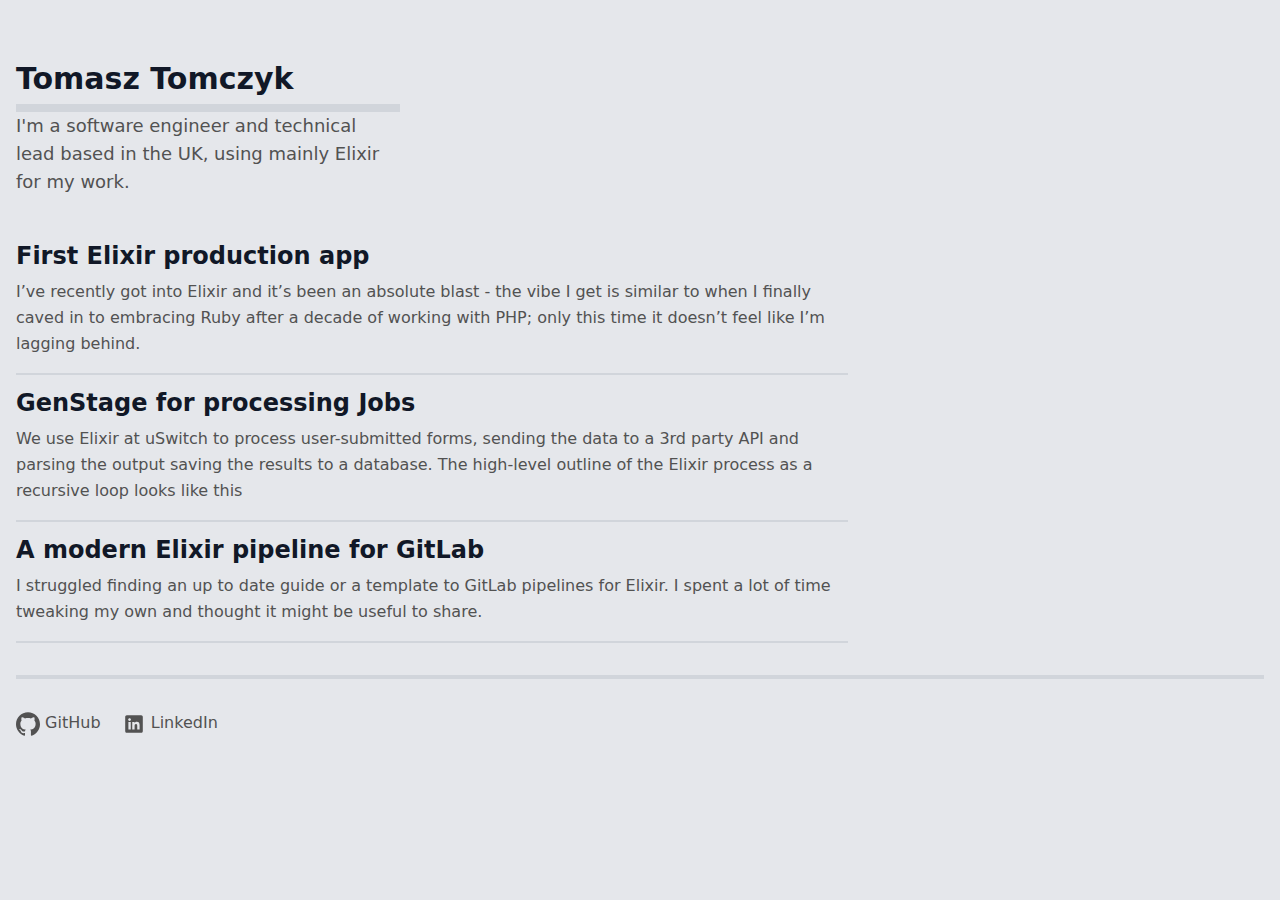
<file: index.html>
<!DOCTYPE html><html><head><title>Still</title><meta charset="UTF-8"><meta content="width=device-width, initial-scale=1.0" name="viewport"><link rel="stylesheet" media=all href="/styles-oN9kDQa1APEtXLIY5Xg6NQ==.css" />
</head><body class="dark:bg-gray-900 dark:text-neutral-400 bg-gray-200 text-neutral-600 px-4"><main class="container mx-auto mt-16"><h1 class="mb-2"><a href="/" class="font-bold text-3xl leading-none text-gray-900 dark:text-gray-100 ">Tomasz Tomczyk</a></h1><p class="pb-8 md:w-96 border-t-8 border-gray-300 dark:border-gray-800 dark:text-gray-400 text-lg">I'm a software engineer and technical lead based in the UK, using mainly Elixir for my work.</p><main class="lg:w-2/3"><a href="/2016/11/07/first-elixir-production-app.html" class="font-bold text-2xl leading-none text-gray-900 dark:text-gray-100">First Elixir production app</a><p class="mt-2 pb-4 mb-4 border-b-2 border-gray-300 dark:border-gray-800">I’ve recently got into Elixir and it’s been an absolute blast - the vibe I get is similar to when I finally caved in to embracing Ruby after a decade of working with PHP; only this time it doesn’t feel like I’m lagging behind.</p><a href="/2017/01/17/genstage-for-processing-jobs.html" class="font-bold text-2xl leading-none text-gray-900 dark:text-gray-100">GenStage for processing Jobs</a><p class="mt-2 pb-4 mb-4 border-b-2 border-gray-300 dark:border-gray-800">We use Elixir at uSwitch to process user-submitted forms, sending the data to a 3rd party API and parsing the output saving the results to a database. The high-level outline of the Elixir process as a recursive loop looks like this</p><a href="/2019/04/27/modern-elixir-pipeline-for-gitlab.html" class="font-bold text-2xl leading-none text-gray-900 dark:text-gray-100">A modern Elixir pipeline for GitLab</a><p class="mt-2 pb-4 mb-4 border-b-2 border-gray-300 dark:border-gray-800">I struggled finding an up to date guide or a template to GitLab pipelines for Elixir. I spent a lot of time tweaking my own and thought it might be useful to share.</p></main><footer class="border-t-4 border-gray-300 dark:border-gray-800 dark:text-gray-400 my-8 pt-8">
  <nav>
    <ul>
      <li class="inline"><a href="https://github.com/tomasz-tomczyk" class="hover:text-gray-900 dark:hover:text-gray-200" target="_blank">

      <svg class="inline h-6 w-6 fill-current" role="img" viewBox="0 0 24 24" xmlns="http://www.w3.org/2000/svg"><title>GitHub</title><path d="M12 .297c-6.63 0-12 5.373-12 12 0 5.303 3.438 9.8 8.205 11.385.6.113.82-.258.82-.577 0-.285-.01-1.04-.015-2.04-3.338.724-4.042-1.61-4.042-1.61C4.422 18.07 3.633 17.7 3.633 17.7c-1.087-.744.084-.729.084-.729 1.205.084 1.838 1.236 1.838 1.236 1.07 1.835 2.809 1.305 3.495.998.108-.776.417-1.305.76-1.605-2.665-.3-5.466-1.332-5.466-5.93 0-1.31.465-2.38 1.235-3.22-.135-.303-.54-1.523.105-3.176 0 0 1.005-.322 3.3 1.23.96-.267 1.98-.399 3-.405 1.02.006 2.04.138 3 .405 2.28-1.552 3.285-1.23 3.285-1.23.645 1.653.24 2.873.12 3.176.765.84 1.23 1.91 1.23 3.22 0 4.61-2.805 5.625-5.475 5.92.42.36.81 1.096.81 2.22 0 1.606-.015 2.896-.015 3.286 0 .315.21.69.825.57C20.565 22.092 24 17.592 24 12.297c0-6.627-5.373-12-12-12"/></svg>

      GitHub</a></li>
      <li class="ml-4 inline"><a href="https://www.linkedin.com/in/tomczyktomasz/" class="hover:text-blue-600 dark:hover:text-blue-400"  target="_blank">
      <svg fill="#000000" xmlns="http://www.w3.org/2000/svg"  viewBox="0 0 30 30" class="inline h-6 w-6 fill-current">    <path d="M24,4H6C4.895,4,4,4.895,4,6v18c0,1.105,0.895,2,2,2h18c1.105,0,2-0.895,2-2V6C26,4.895,25.105,4,24,4z M10.954,22h-2.95 v-9.492h2.95V22z M9.449,11.151c-0.951,0-1.72-0.771-1.72-1.72c0-0.949,0.77-1.719,1.72-1.719c0.948,0,1.719,0.771,1.719,1.719 C11.168,10.38,10.397,11.151,9.449,11.151z M22.004,22h-2.948v-4.616c0-1.101-0.02-2.517-1.533-2.517 c-1.535,0-1.771,1.199-1.771,2.437V22h-2.948v-9.492h2.83v1.297h0.04c0.394-0.746,1.356-1.533,2.791-1.533 c2.987,0,3.539,1.966,3.539,4.522V22z"/></svg>
      LinkedIn</a></li>
    </ul>
  </nav>
</footer></main></body></html>
</file>
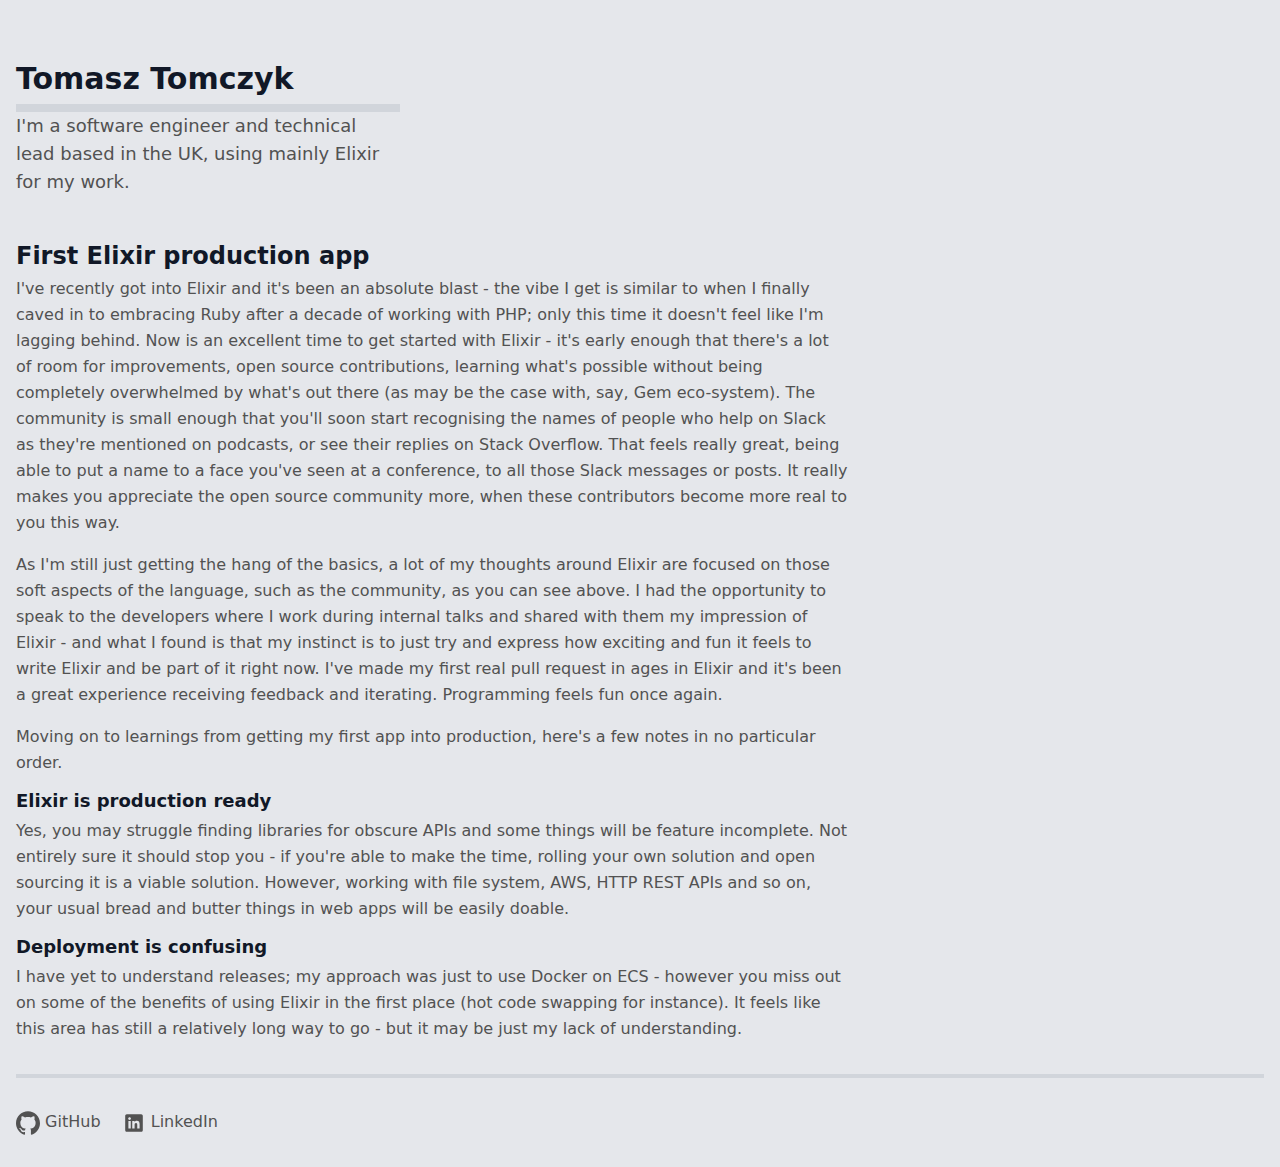
<file: 2016/11/07/first-elixir-production-app.html>
<!DOCTYPE html><html><head><title>Still</title><meta charset="UTF-8"><meta content="width=device-width, initial-scale=1.0" name="viewport"><link rel="stylesheet" media=all href="/styles-oN9kDQa1APEtXLIY5Xg6NQ==.css" />
</head><body class="dark:bg-gray-900 dark:text-neutral-400 bg-gray-200 text-neutral-600 px-4"><main class="container mx-auto mt-16"><h1 class="mb-2"><a href="/" class="font-bold text-3xl leading-none text-gray-900 dark:text-gray-100 ">Tomasz Tomczyk</a></h1><p class="pb-8 md:w-96 border-t-8 border-gray-300 dark:border-gray-800 dark:text-gray-400 text-lg">I'm a software engineer and technical lead based in the UK, using mainly Elixir for my work.</p><h1 class="font-bold text-2xl leading-none text-gray-900 dark:text-gray-100 mb-2">First Elixir production app</h1><main class="lg:w-2/3"><p>I&#39;ve recently got into Elixir and it&#39;s been an absolute blast - the vibe I get is similar to when I finally caved in to embracing Ruby after a decade of working with PHP; only this time it doesn&#39;t feel like I&#39;m lagging behind. Now is an excellent time to get started with Elixir - it&#39;s early enough that there&#39;s a lot of room for improvements, open source contributions, learning what&#39;s possible without being completely overwhelmed by what&#39;s out there (as may be the case with, say, Gem eco-system). The community is small enough that you&#39;ll soon start recognising the names of people who help on Slack as they&#39;re mentioned on podcasts, or see their replies on Stack Overflow. That feels really great, being able to put a name to a face you&#39;ve seen at a conference, to all those Slack messages or posts. It really makes you appreciate the open source community more, when these contributors become more real to you this way.</p>

<p>As I&#39;m still just getting the hang of the basics, a lot of my thoughts around Elixir are focused on those soft aspects of the language, such as the community, as you can see above. I had the opportunity to speak to the developers where I work during internal talks and shared with them my impression of Elixir - and what I found is that my instinct is to just try and express how exciting and fun it feels to write Elixir and be part of it right now. I&#39;ve made my first real pull request in ages in Elixir and it&#39;s been a great experience receiving feedback and iterating. Programming feels fun once again.</p>

<p>Moving on to learnings from getting my first app into production, here&#39;s a few notes in no particular order.</p>

<h2>Elixir is production ready</h2>

<p>Yes, you may struggle finding libraries for obscure APIs and some things will be feature incomplete. Not entirely sure it should stop you - if you&#39;re able to make the time, rolling your own solution and open sourcing it is a viable solution. However, working with file system, AWS, HTTP REST APIs and so on, your usual bread and butter things in web apps will be easily doable.</p>

<h2>Deployment is confusing</h2>

<p>I have yet to understand releases; my approach was just to use Docker on ECS - however you miss out on some of the benefits of using Elixir in the first place (hot code swapping for instance). It feels like this area has still a relatively long way to go - but it may be just my lack of understanding.</p>
</main><footer class="border-t-4 border-gray-300 dark:border-gray-800 dark:text-gray-400 my-8 pt-8">
  <nav>
    <ul>
      <li class="inline"><a href="https://github.com/tomasz-tomczyk" class="hover:text-gray-900 dark:hover:text-gray-200" target="_blank">

      <svg class="inline h-6 w-6 fill-current" role="img" viewBox="0 0 24 24" xmlns="http://www.w3.org/2000/svg"><title>GitHub</title><path d="M12 .297c-6.63 0-12 5.373-12 12 0 5.303 3.438 9.8 8.205 11.385.6.113.82-.258.82-.577 0-.285-.01-1.04-.015-2.04-3.338.724-4.042-1.61-4.042-1.61C4.422 18.07 3.633 17.7 3.633 17.7c-1.087-.744.084-.729.084-.729 1.205.084 1.838 1.236 1.838 1.236 1.07 1.835 2.809 1.305 3.495.998.108-.776.417-1.305.76-1.605-2.665-.3-5.466-1.332-5.466-5.93 0-1.31.465-2.38 1.235-3.22-.135-.303-.54-1.523.105-3.176 0 0 1.005-.322 3.3 1.23.96-.267 1.98-.399 3-.405 1.02.006 2.04.138 3 .405 2.28-1.552 3.285-1.23 3.285-1.23.645 1.653.24 2.873.12 3.176.765.84 1.23 1.91 1.23 3.22 0 4.61-2.805 5.625-5.475 5.92.42.36.81 1.096.81 2.22 0 1.606-.015 2.896-.015 3.286 0 .315.21.69.825.57C20.565 22.092 24 17.592 24 12.297c0-6.627-5.373-12-12-12"/></svg>

      GitHub</a></li>
      <li class="ml-4 inline"><a href="https://www.linkedin.com/in/tomczyktomasz/" class="hover:text-blue-600 dark:hover:text-blue-400"  target="_blank">
      <svg fill="#000000" xmlns="http://www.w3.org/2000/svg"  viewBox="0 0 30 30" class="inline h-6 w-6 fill-current">    <path d="M24,4H6C4.895,4,4,4.895,4,6v18c0,1.105,0.895,2,2,2h18c1.105,0,2-0.895,2-2V6C26,4.895,25.105,4,24,4z M10.954,22h-2.95 v-9.492h2.95V22z M9.449,11.151c-0.951,0-1.72-0.771-1.72-1.72c0-0.949,0.77-1.719,1.72-1.719c0.948,0,1.719,0.771,1.719,1.719 C11.168,10.38,10.397,11.151,9.449,11.151z M22.004,22h-2.948v-4.616c0-1.101-0.02-2.517-1.533-2.517 c-1.535,0-1.771,1.199-1.771,2.437V22h-2.948v-9.492h2.83v1.297h0.04c0.394-0.746,1.356-1.533,2.791-1.533 c2.987,0,3.539,1.966,3.539,4.522V22z"/></svg>
      LinkedIn</a></li>
    </ul>
  </nav>
</footer></main></body></html>
</file>
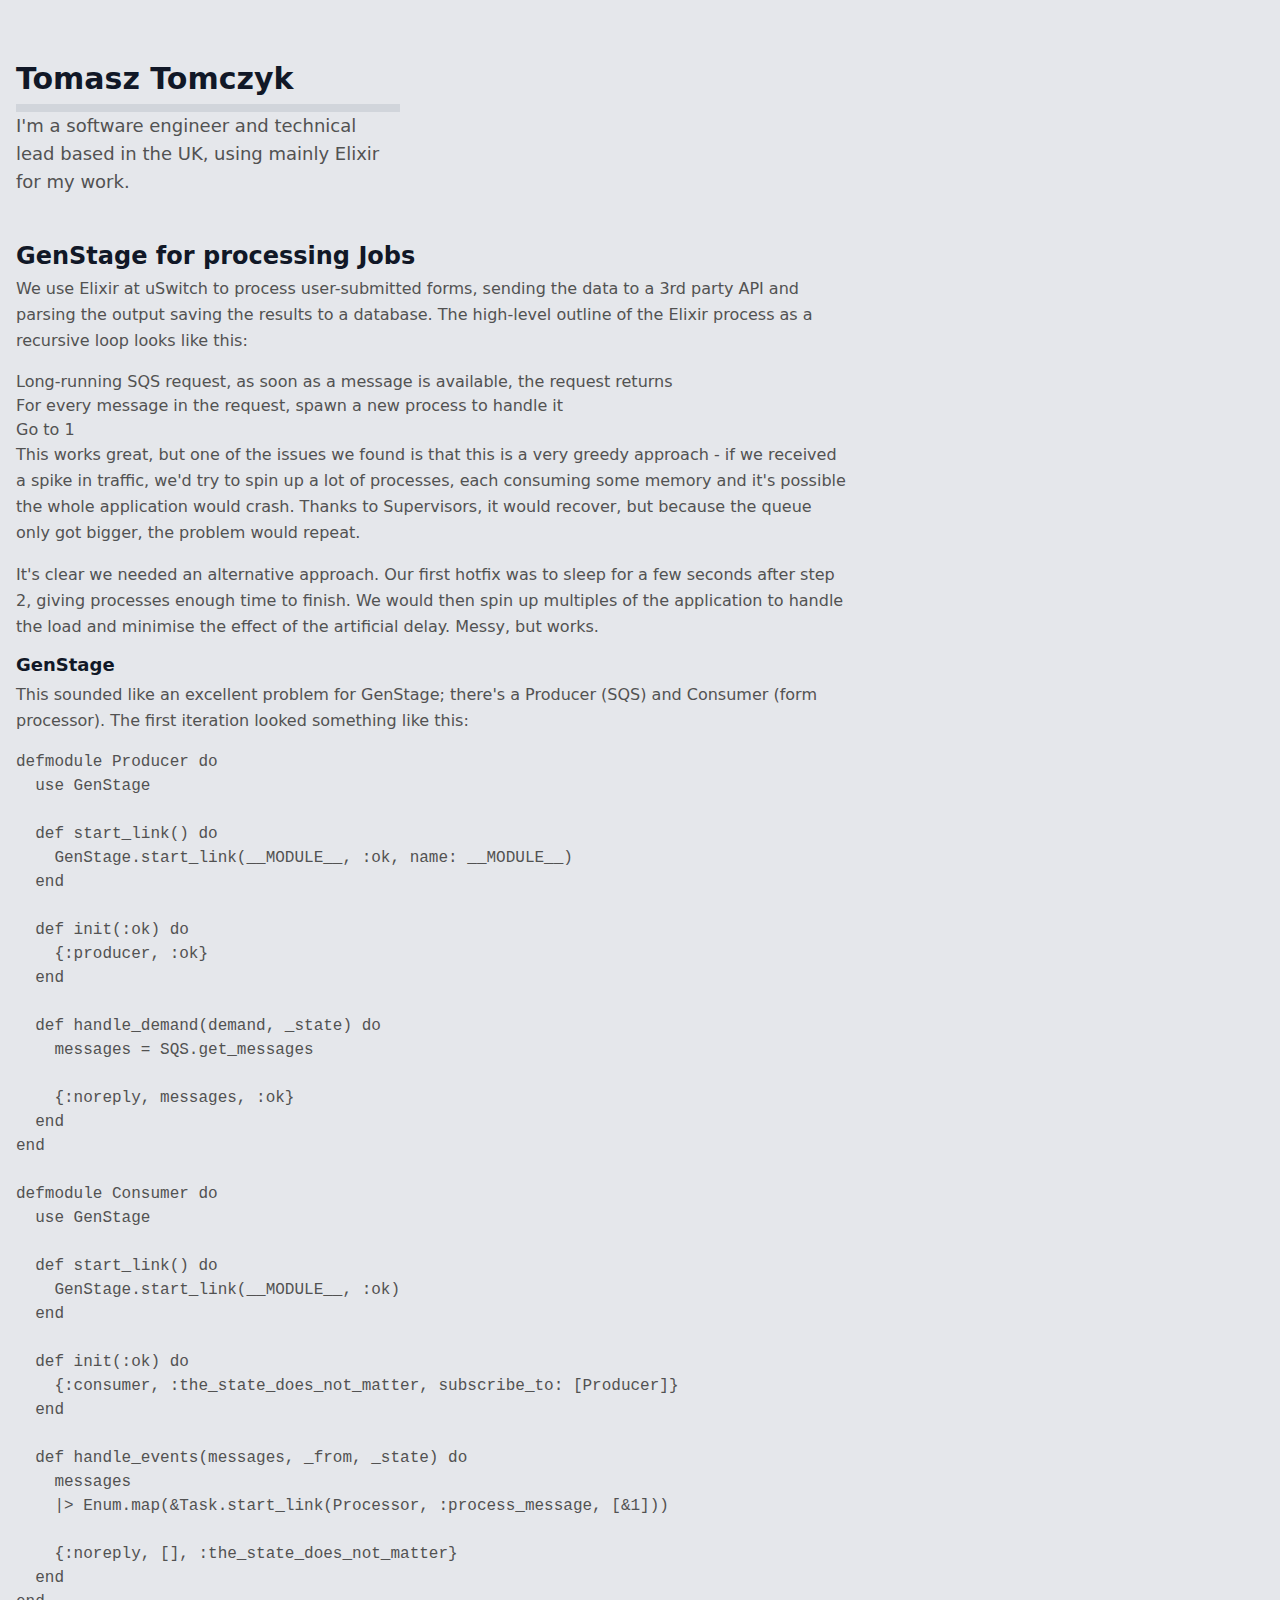
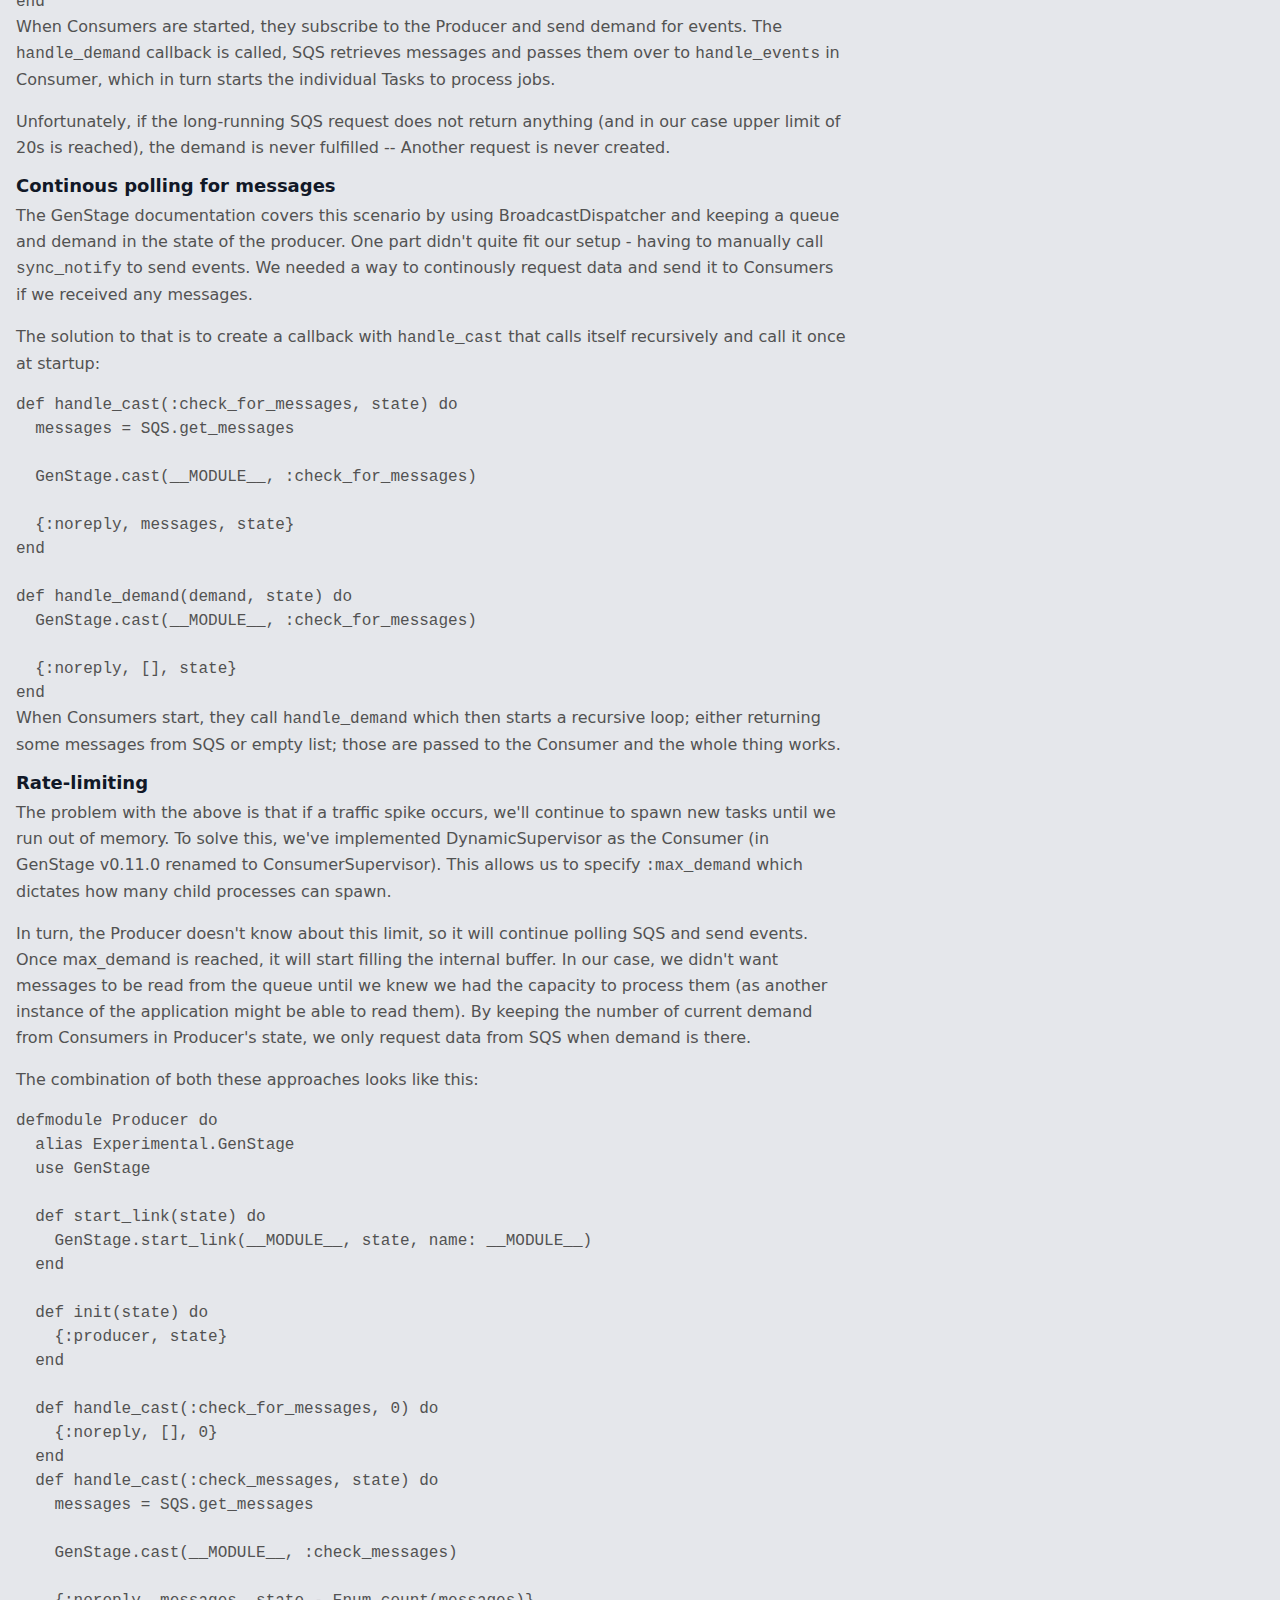
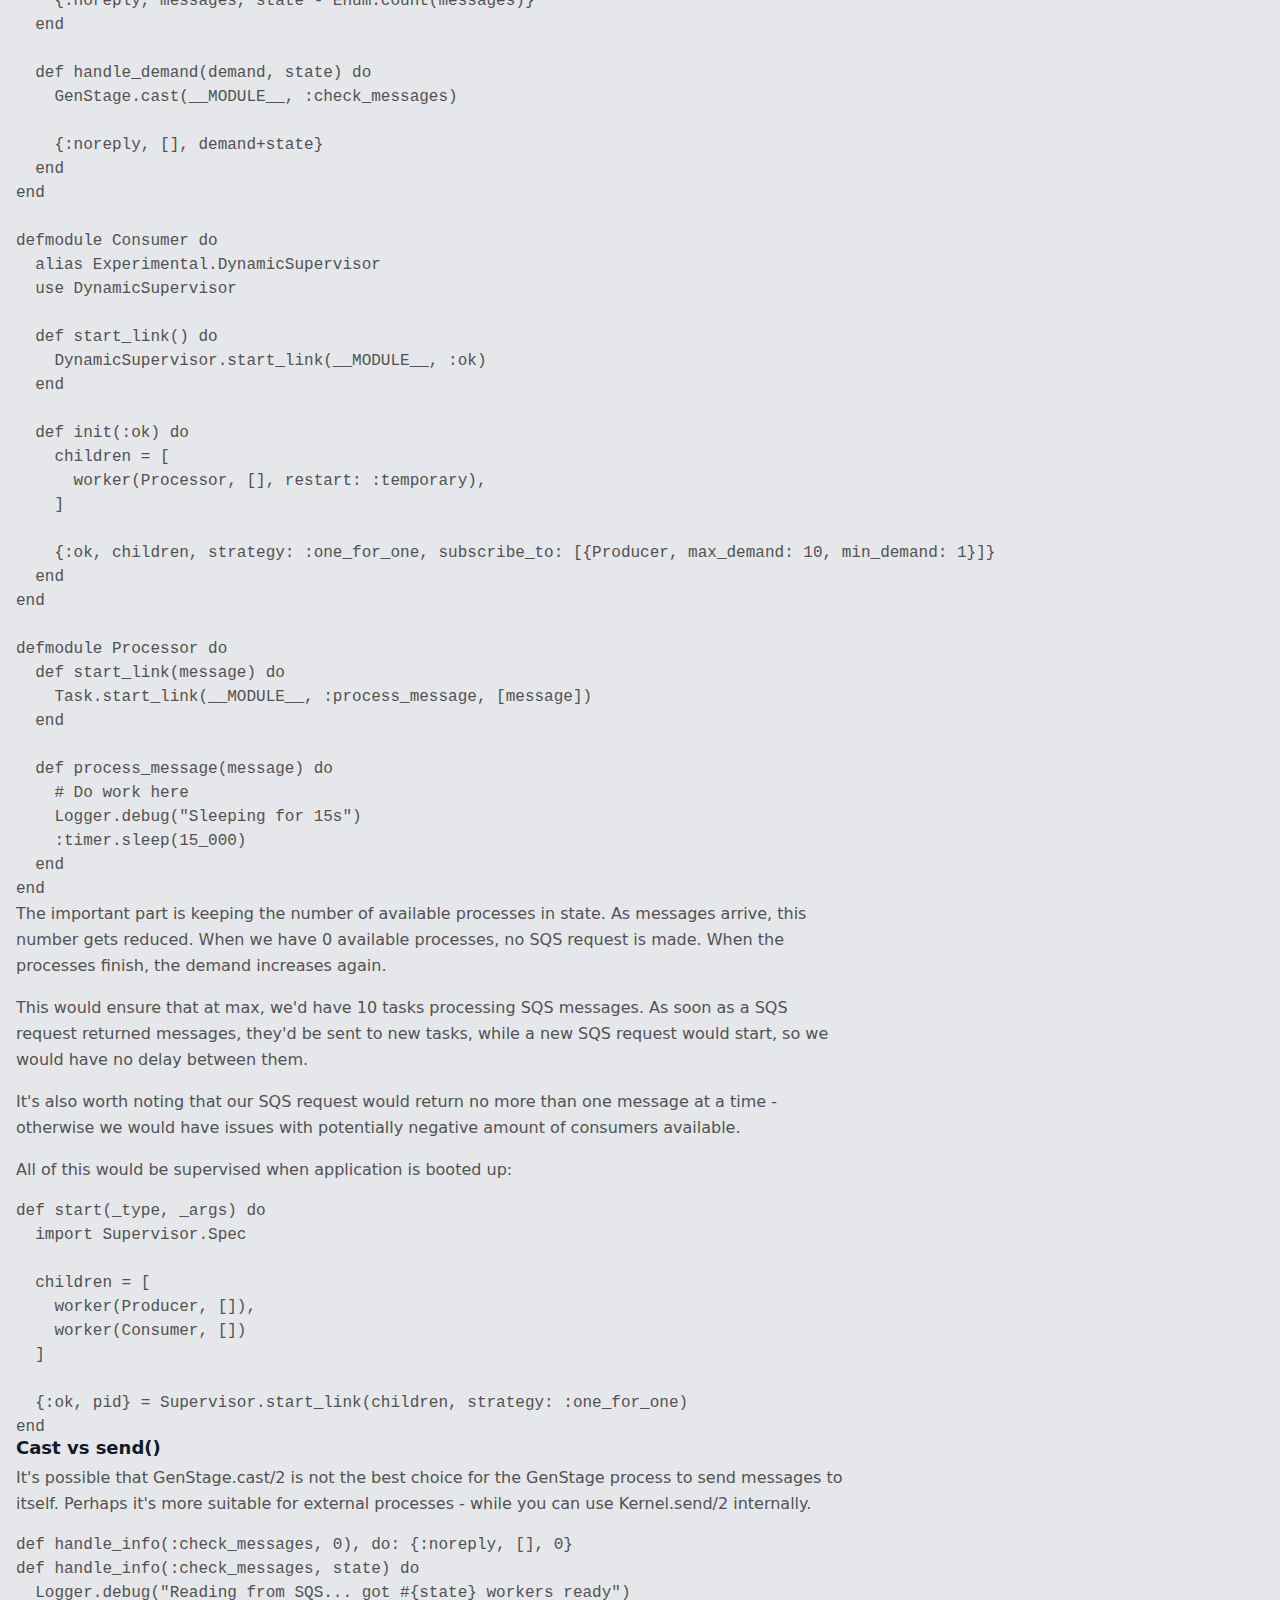
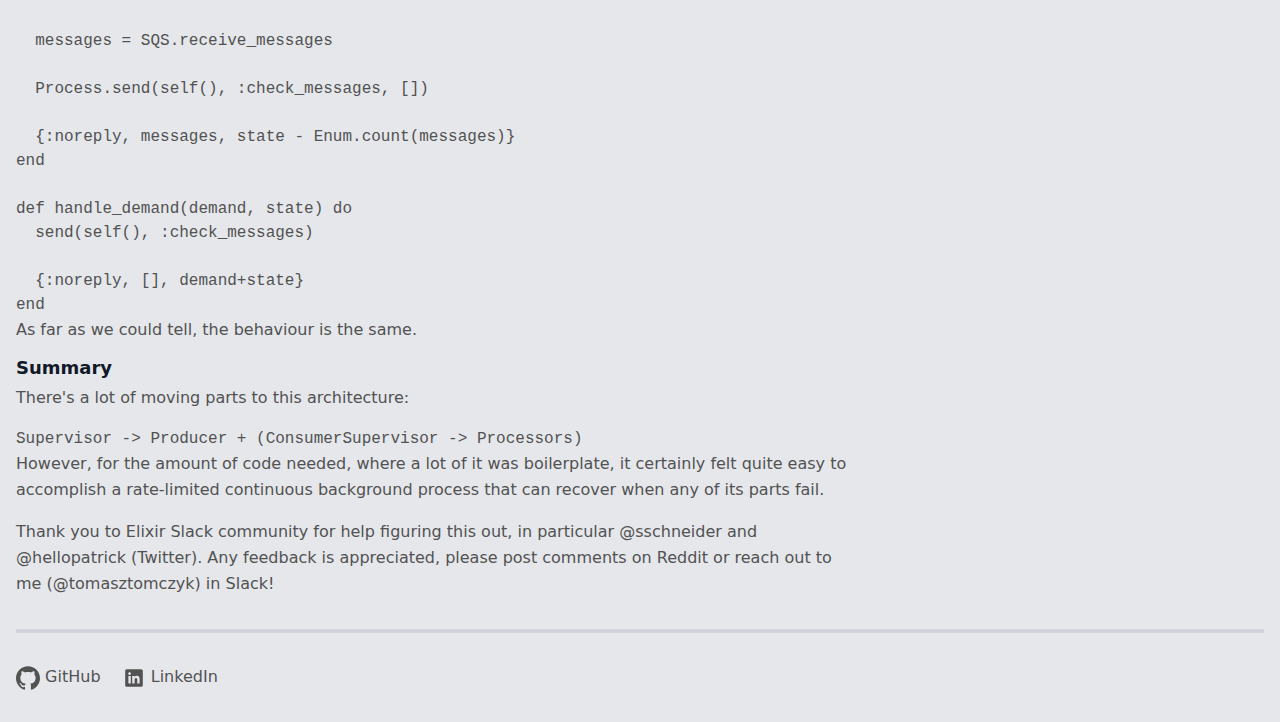
<file: 2017/01/17/genstage-for-processing-jobs.html>
<!DOCTYPE html><html><head><title>Still</title><meta charset="UTF-8"><meta content="width=device-width, initial-scale=1.0" name="viewport"><link rel="stylesheet" media=all href="/styles-oN9kDQa1APEtXLIY5Xg6NQ==.css" />
</head><body class="dark:bg-gray-900 dark:text-neutral-400 bg-gray-200 text-neutral-600 px-4"><main class="container mx-auto mt-16"><h1 class="mb-2"><a href="/" class="font-bold text-3xl leading-none text-gray-900 dark:text-gray-100 ">Tomasz Tomczyk</a></h1><p class="pb-8 md:w-96 border-t-8 border-gray-300 dark:border-gray-800 dark:text-gray-400 text-lg">I'm a software engineer and technical lead based in the UK, using mainly Elixir for my work.</p><h1 class="font-bold text-2xl leading-none text-gray-900 dark:text-gray-100 mb-2">GenStage for processing Jobs</h1><main class="lg:w-2/3"><p>We use Elixir at uSwitch to process user-submitted forms, sending the data to a 3rd party API and parsing the output saving the results to a database. The high-level outline of the Elixir process as a recursive loop looks like this:</p>

<ol>
<li>Long-running SQS request, as soon as a message is available, the request returns</li>
<li>For every message in the request, spawn a new process to handle it</li>
<li>Go to 1</li>
</ol>

<p>This works great, but one of the issues we found is that this is a very greedy approach - if we received a spike in traffic, we&#39;d try to spin up a lot of processes, each consuming some memory and it&#39;s possible the whole application would crash. Thanks to Supervisors, it would recover, but because the queue only got bigger, the problem would repeat.</p>

<p>It&#39;s clear we needed an alternative approach. Our first hotfix was to sleep for a few seconds after step 2, giving processes enough time to finish. We would then spin up multiples of the application to handle the load and minimise the effect of the artificial delay. Messy, but works.</p>

<h2>GenStage</h2>

<p>This sounded like an excellent problem for GenStage; there&#39;s a Producer (SQS) and Consumer (form processor). The first iteration looked something like this:</p>

<pre><code class="language-elixir">defmodule Producer do
  use GenStage

  def start_link() do
    GenStage.start_link(__MODULE__, :ok, name: __MODULE__)
  end

  def init(:ok) do
    {:producer, :ok}
  end

  def handle_demand(demand, _state) do
    messages = SQS.get_messages

    {:noreply, messages, :ok}
  end
end

defmodule Consumer do
  use GenStage

  def start_link() do
    GenStage.start_link(__MODULE__, :ok)
  end

  def init(:ok) do
    {:consumer, :the_state_does_not_matter, subscribe_to: [Producer]}
  end

  def handle_events(messages, _from, _state) do
    messages
    |&gt; Enum.map(&amp;Task.start_link(Processor, :process_message, [&amp;1]))

    {:noreply, [], :the_state_does_not_matter}
  end
end
</code></pre>

<p>When Consumers are started, they subscribe to the Producer and send demand for events. The <code>handle_demand</code> callback is called, SQS retrieves messages and passes them over to <code>handle_events</code> in Consumer, which in turn starts the individual Tasks to process jobs.</p>

<p>Unfortunately, if the long-running SQS request does not return anything (and in our case upper limit of 20s is reached), the demand is never fulfilled -- Another request is never created.</p>

<h2>Continous polling for messages</h2>

<p>The <a href="https://hexdocs.pm/gen_stage/GenStage.html">GenStage documentation</a> covers this scenario by using BroadcastDispatcher and keeping a queue and demand in the state of the producer. One part didn&#39;t quite fit our setup - having to manually call <code>sync_notify</code> to send events. We needed a way to continously request data and send it to Consumers if we received any messages.</p>

<p>The solution to that is to create a callback with <code>handle_cast</code> that calls itself recursively and call it once at startup:</p>

<pre><code class="language-elixir">def handle_cast(:check_for_messages, state) do
  messages = SQS.get_messages

  GenStage.cast(__MODULE__, :check_for_messages)

  {:noreply, messages, state}
end

def handle_demand(demand, state) do
  GenStage.cast(__MODULE__, :check_for_messages)

  {:noreply, [], state}
end
</code></pre>

<p>When Consumers start, they call <code>handle_demand</code> which then starts a recursive loop; either returning some messages from SQS or empty list; those are passed to the Consumer and the whole thing works.</p>

<h2>Rate-limiting</h2>

<p>The problem with the above is that if a traffic spike occurs, we&#39;ll continue to spawn new tasks until we run out of memory. To solve this, we&#39;ve implemented DynamicSupervisor as the Consumer (in GenStage v0.11.0 renamed to <a href="https://hexdocs.pm/gen_stage/ConsumerSupervisor.html#content">ConsumerSupervisor</a>). This allows us to specify <code>:max_demand</code> which dictates how many child processes can spawn.</p>

<p>In turn, the Producer doesn&#39;t know about this limit, so it will continue polling SQS and send events. Once max_demand is reached, it will start filling the internal buffer. In our case, we didn&#39;t want messages to be read from the queue until we knew we had the capacity to process them (as another instance of the application might be able to read them). By keeping the number of current demand from Consumers in Producer&#39;s state, we only request data from SQS when demand is there.</p>

<p>The combination of both these approaches looks like this:</p>

<pre><code class="language-elixir">defmodule Producer do
  alias Experimental.GenStage
  use GenStage

  def start_link(state) do
    GenStage.start_link(__MODULE__, state, name: __MODULE__)
  end

  def init(state) do
    {:producer, state}
  end

  def handle_cast(:check_for_messages, 0) do
    {:noreply, [], 0}
  end
  def handle_cast(:check_messages, state) do
    messages = SQS.get_messages

    GenStage.cast(__MODULE__, :check_messages)

    {:noreply, messages, state - Enum.count(messages)}
  end

  def handle_demand(demand, state) do
    GenStage.cast(__MODULE__, :check_messages)

    {:noreply, [], demand+state}
  end
end

defmodule Consumer do
  alias Experimental.DynamicSupervisor
  use DynamicSupervisor

  def start_link() do
    DynamicSupervisor.start_link(__MODULE__, :ok)
  end

  def init(:ok) do
    children = [
      worker(Processor, [], restart: :temporary),
    ]

    {:ok, children, strategy: :one_for_one, subscribe_to: [{Producer, max_demand: 10, min_demand: 1}]}
  end
end

defmodule Processor do
  def start_link(message) do
    Task.start_link(__MODULE__, :process_message, [message])
  end

  def process_message(message) do
    # Do work here
    Logger.debug(&quot;Sleeping for 15s&quot;)
    :timer.sleep(15_000)
  end
end
</code></pre>

<p>The important part is keeping the number of available processes in state. As messages arrive, this number gets reduced. When we have 0 available processes, no SQS request is made. When the processes finish, the demand increases again.</p>

<p>This would ensure that at max, we&#39;d have 10 tasks processing SQS messages. As soon as a SQS request returned messages, they&#39;d be sent to new tasks, while a new SQS request would start, so we would have no delay between them.</p>

<p>It&#39;s also worth noting that our SQS request would return no more than one message at a time - otherwise we would have issues with potentially negative amount of consumers available.</p>

<p>All of this would be supervised when application is booted up:</p>

<pre><code class="language-elixir">def start(_type, _args) do
  import Supervisor.Spec

  children = [
    worker(Producer, []),
    worker(Consumer, [])
  ]

  {:ok, pid} = Supervisor.start_link(children, strategy: :one_for_one)
end
</code></pre>

<h2>Cast vs send()</h2>

<p>It&#39;s possible that <a href="https://hexdocs.pm/gen_stage/GenStage.html#cast/2">GenStage.cast/2</a> is not the best choice for the GenStage process to send messages to itself. Perhaps it&#39;s more suitable for external processes - while you can use <a href="https://hexdocs.pm/elixir/Kernel.html#send/2">Kernel.send/2</a> internally.</p>

<pre><code class="language-elixir">def handle_info(:check_messages, 0), do: {:noreply, [], 0}
def handle_info(:check_messages, state) do
  Logger.debug(&quot;Reading from SQS... got #{state} workers ready&quot;)

  messages = SQS.receive_messages

  Process.send(self(), :check_messages, [])

  {:noreply, messages, state - Enum.count(messages)}
end

def handle_demand(demand, state) do
  send(self(), :check_messages)

  {:noreply, [], demand+state}
end
</code></pre>

<p>As far as we could tell, the behaviour is the same.</p>

<h2>Summary</h2>

<p>There&#39;s a lot of moving parts to this architecture:</p>

<pre><code>Supervisor -&gt; Producer + (ConsumerSupervisor -&gt; Processors)
</code></pre>

<p>However, for the amount of code needed, where a lot of it was boilerplate, it certainly felt quite easy to accomplish a rate-limited continuous background process that can recover when any of its parts fail.</p>

<p>Thank you to <a href="https://elixir-slackin.herokuapp.com/">Elixir Slack</a> community for help figuring this out, in particular @sschneider and @hellopatrick (<a href="https://twitter.com/fells_init">Twitter</a>). Any feedback is appreciated, please post comments on Reddit or reach out to me (@tomasztomczyk) in Slack!</p>
</main><footer class="border-t-4 border-gray-300 dark:border-gray-800 dark:text-gray-400 my-8 pt-8">
  <nav>
    <ul>
      <li class="inline"><a href="https://github.com/tomasz-tomczyk" class="hover:text-gray-900 dark:hover:text-gray-200" target="_blank">

      <svg class="inline h-6 w-6 fill-current" role="img" viewBox="0 0 24 24" xmlns="http://www.w3.org/2000/svg"><title>GitHub</title><path d="M12 .297c-6.63 0-12 5.373-12 12 0 5.303 3.438 9.8 8.205 11.385.6.113.82-.258.82-.577 0-.285-.01-1.04-.015-2.04-3.338.724-4.042-1.61-4.042-1.61C4.422 18.07 3.633 17.7 3.633 17.7c-1.087-.744.084-.729.084-.729 1.205.084 1.838 1.236 1.838 1.236 1.07 1.835 2.809 1.305 3.495.998.108-.776.417-1.305.76-1.605-2.665-.3-5.466-1.332-5.466-5.93 0-1.31.465-2.38 1.235-3.22-.135-.303-.54-1.523.105-3.176 0 0 1.005-.322 3.3 1.23.96-.267 1.98-.399 3-.405 1.02.006 2.04.138 3 .405 2.28-1.552 3.285-1.23 3.285-1.23.645 1.653.24 2.873.12 3.176.765.84 1.23 1.91 1.23 3.22 0 4.61-2.805 5.625-5.475 5.92.42.36.81 1.096.81 2.22 0 1.606-.015 2.896-.015 3.286 0 .315.21.69.825.57C20.565 22.092 24 17.592 24 12.297c0-6.627-5.373-12-12-12"/></svg>

      GitHub</a></li>
      <li class="ml-4 inline"><a href="https://www.linkedin.com/in/tomczyktomasz/" class="hover:text-blue-600 dark:hover:text-blue-400"  target="_blank">
      <svg fill="#000000" xmlns="http://www.w3.org/2000/svg"  viewBox="0 0 30 30" class="inline h-6 w-6 fill-current">    <path d="M24,4H6C4.895,4,4,4.895,4,6v18c0,1.105,0.895,2,2,2h18c1.105,0,2-0.895,2-2V6C26,4.895,25.105,4,24,4z M10.954,22h-2.95 v-9.492h2.95V22z M9.449,11.151c-0.951,0-1.72-0.771-1.72-1.72c0-0.949,0.77-1.719,1.72-1.719c0.948,0,1.719,0.771,1.719,1.719 C11.168,10.38,10.397,11.151,9.449,11.151z M22.004,22h-2.948v-4.616c0-1.101-0.02-2.517-1.533-2.517 c-1.535,0-1.771,1.199-1.771,2.437V22h-2.948v-9.492h2.83v1.297h0.04c0.394-0.746,1.356-1.533,2.791-1.533 c2.987,0,3.539,1.966,3.539,4.522V22z"/></svg>
      LinkedIn</a></li>
    </ul>
  </nav>
</footer></main></body></html>
</file>
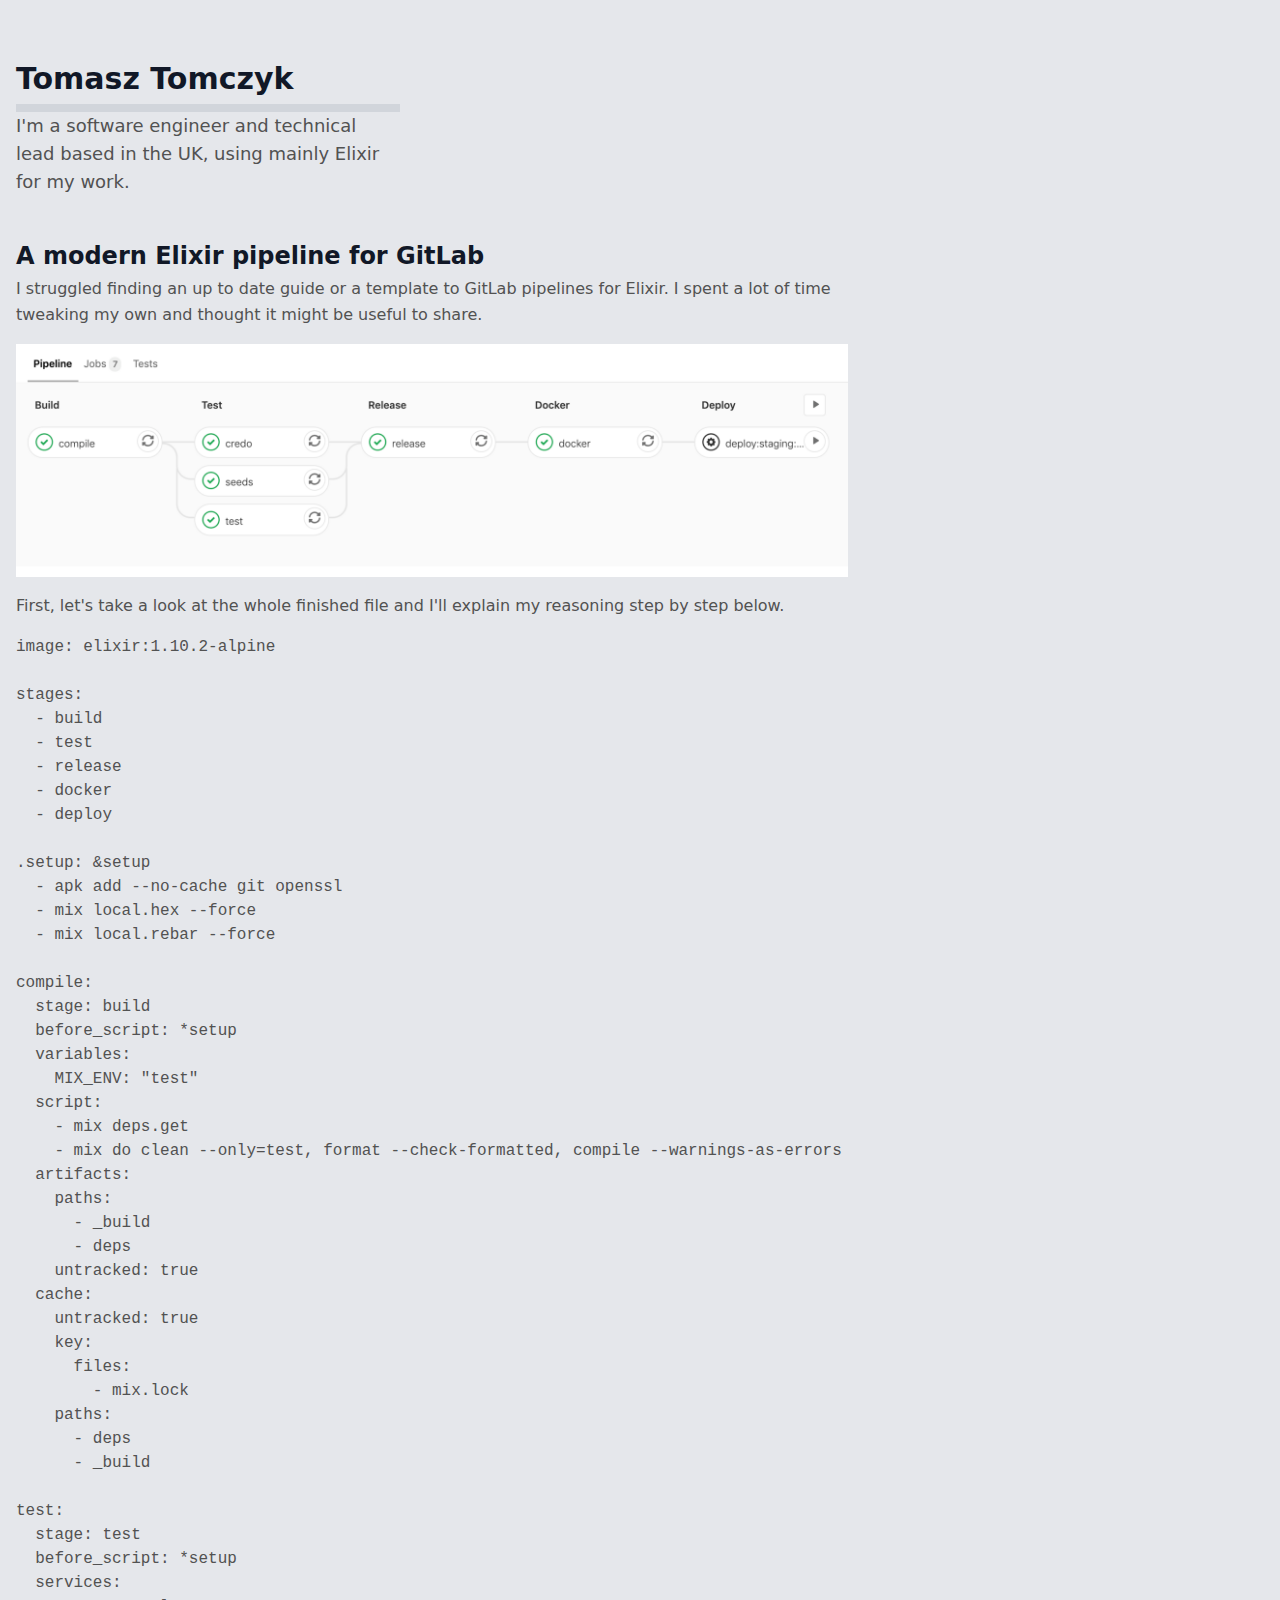
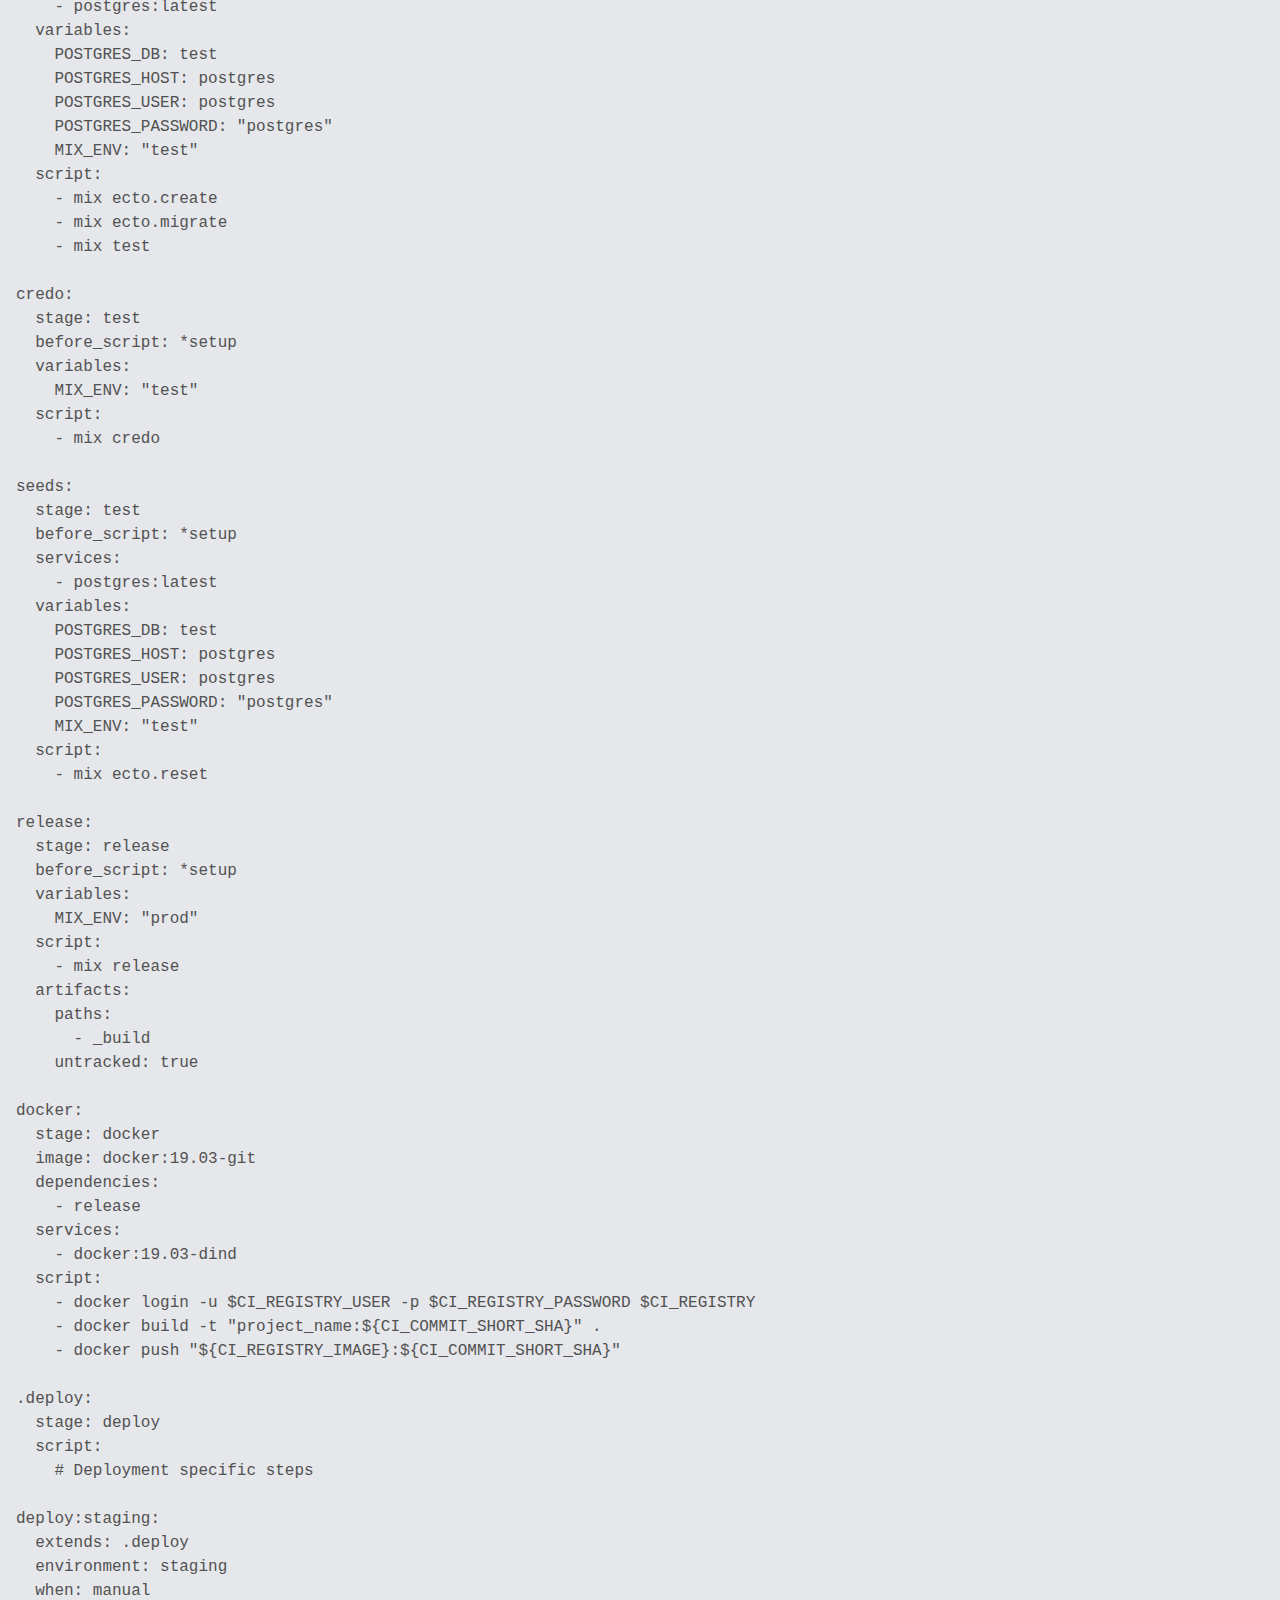
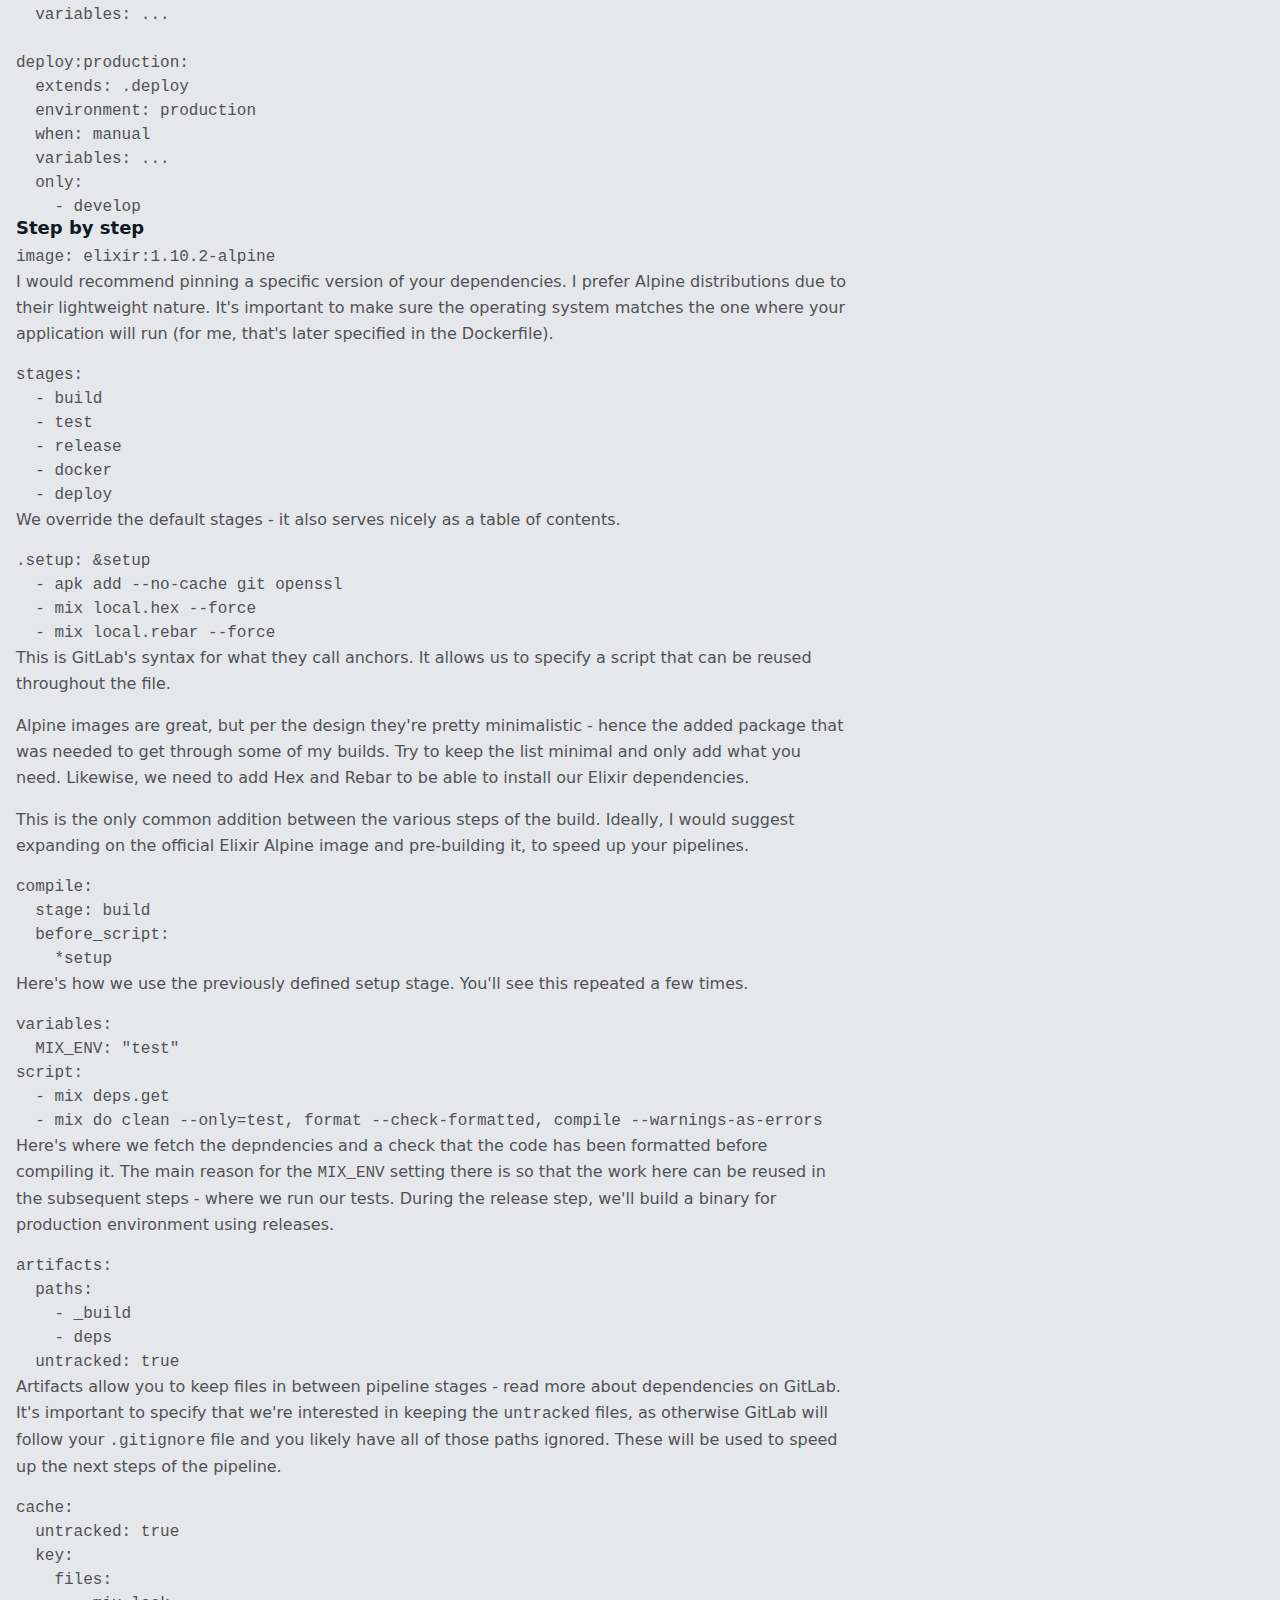
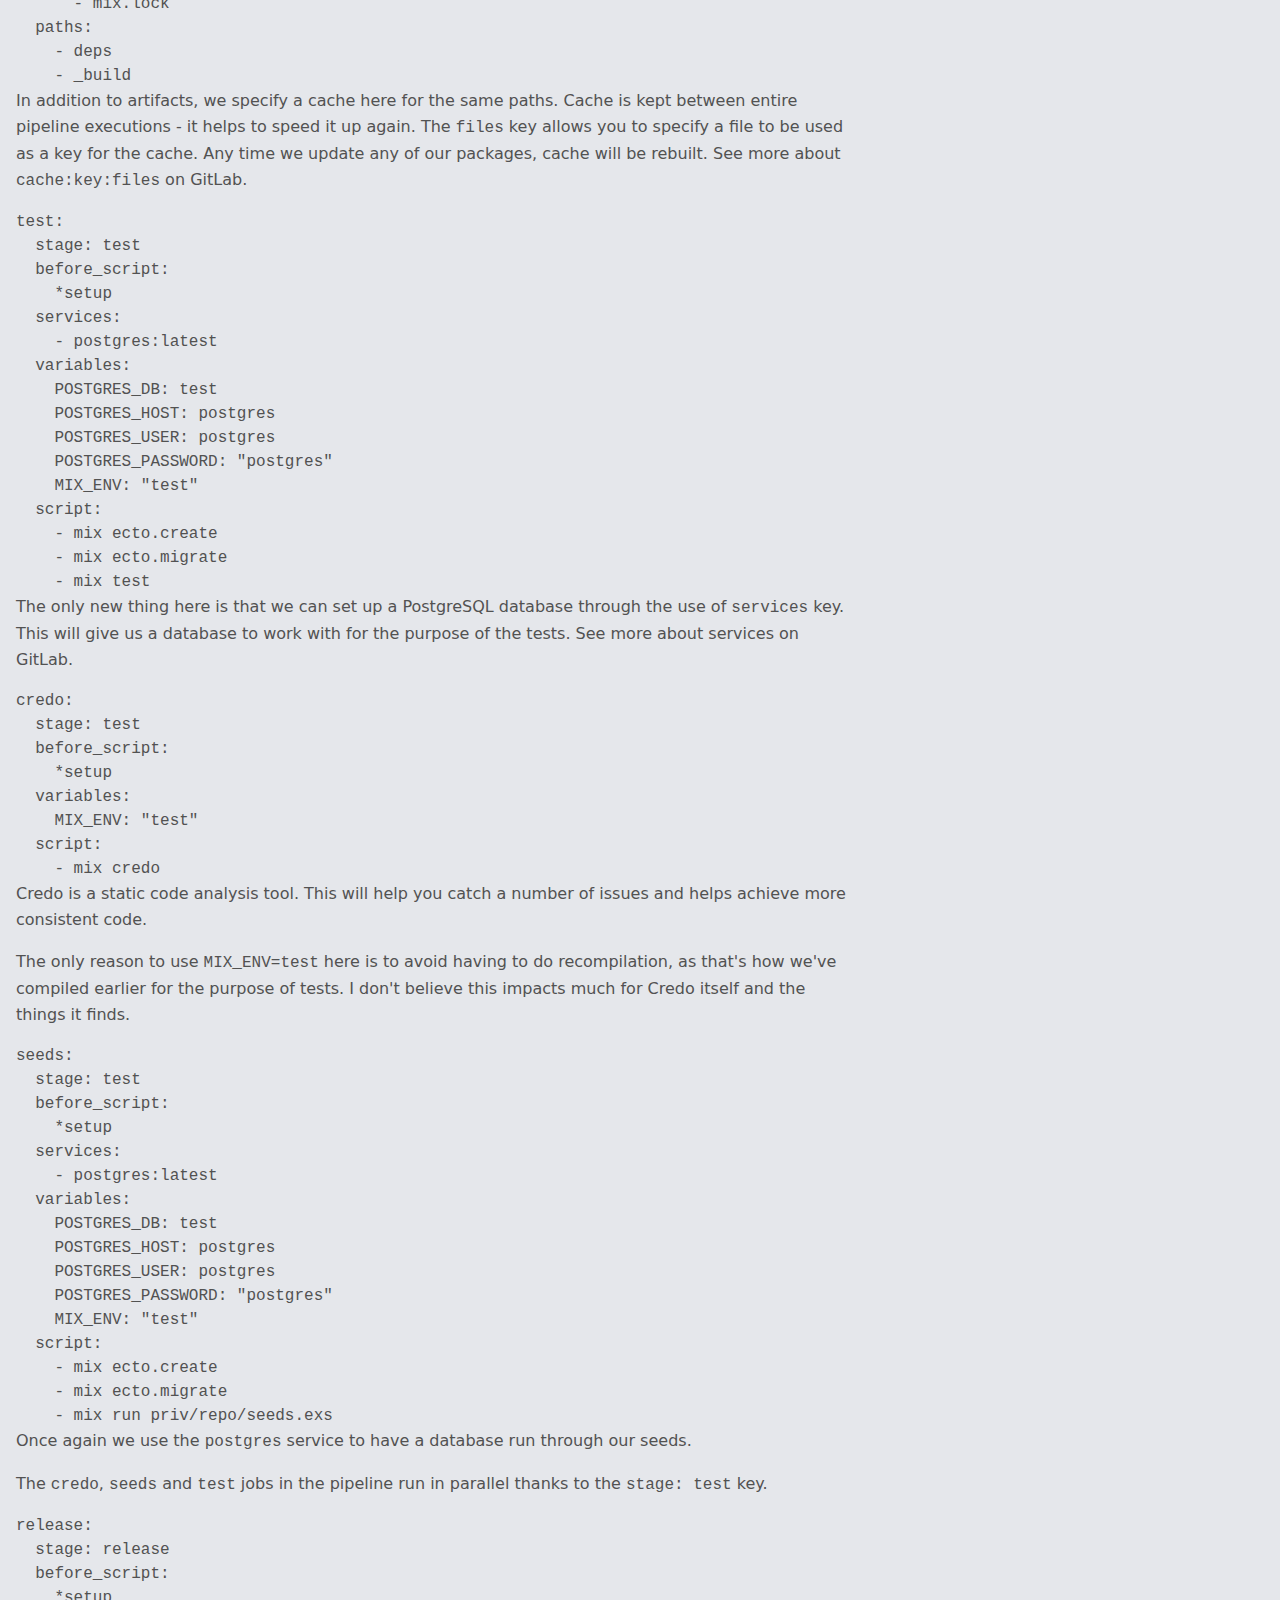
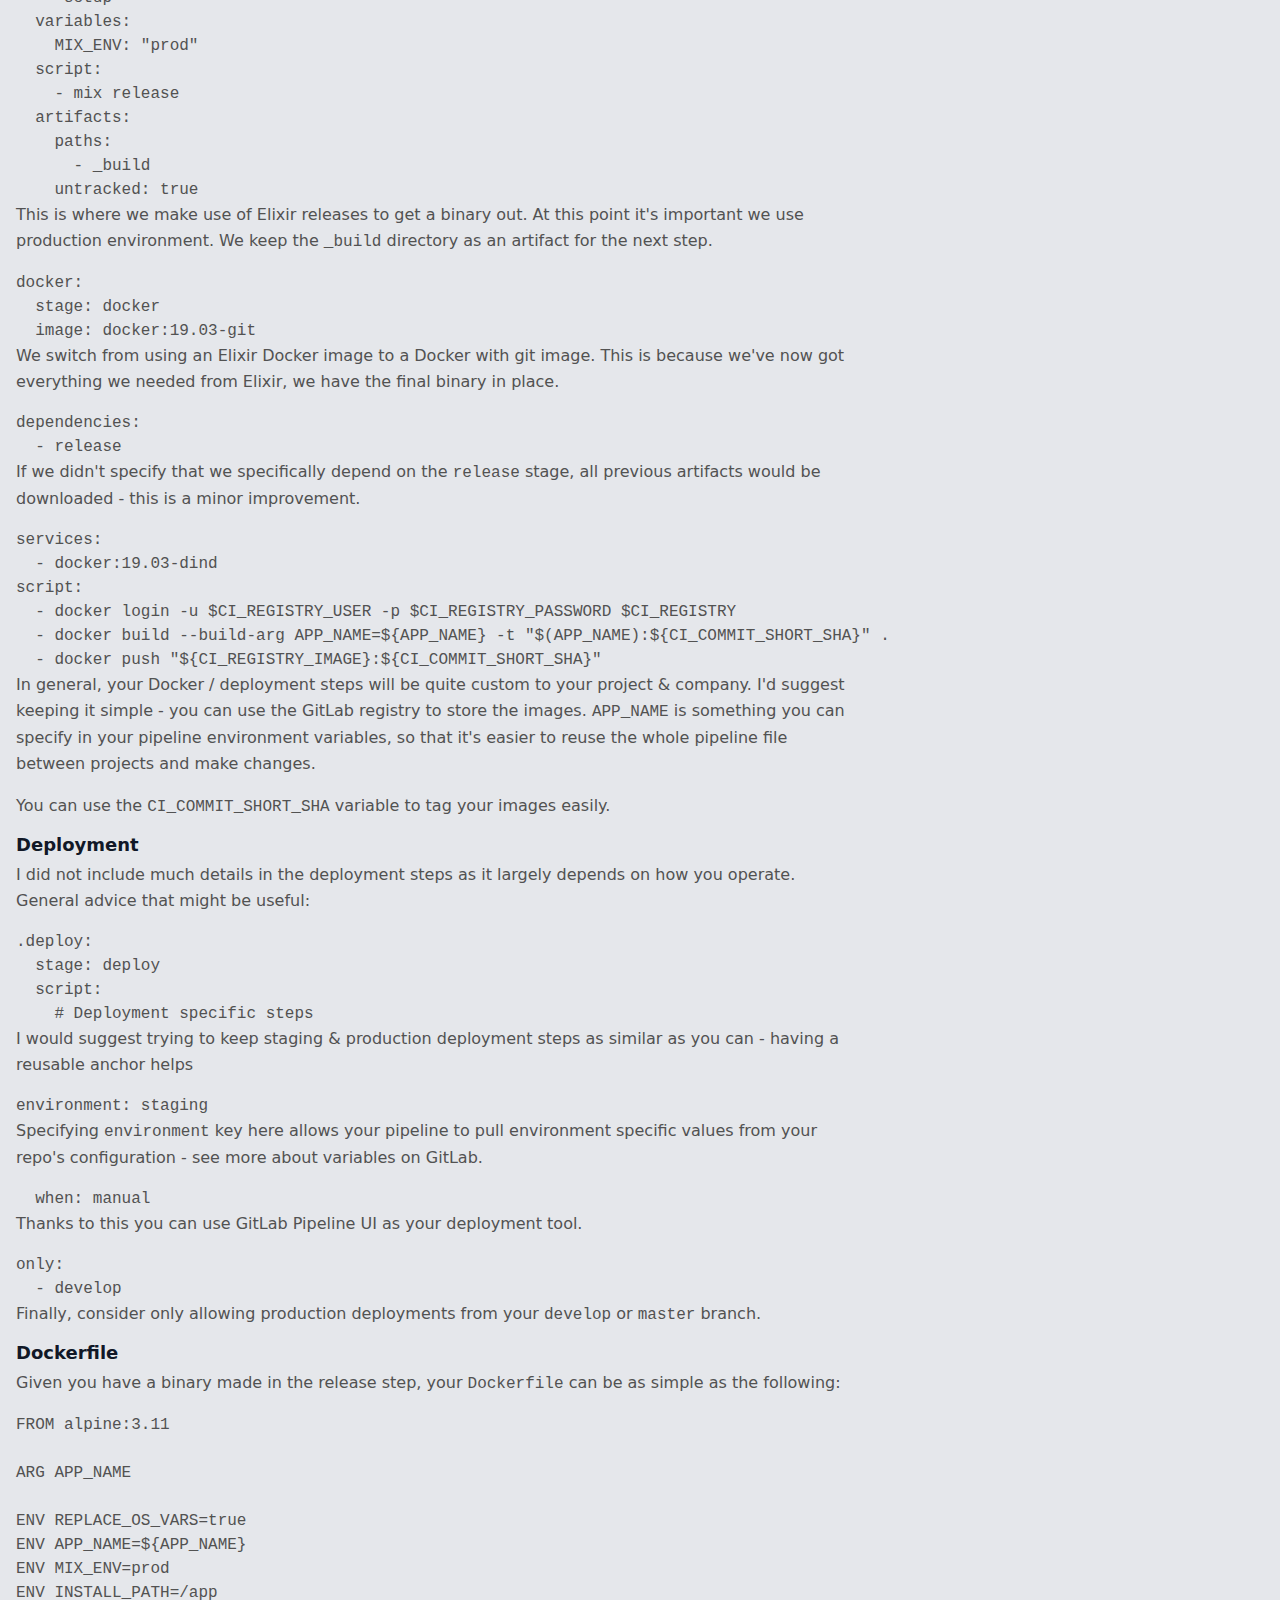
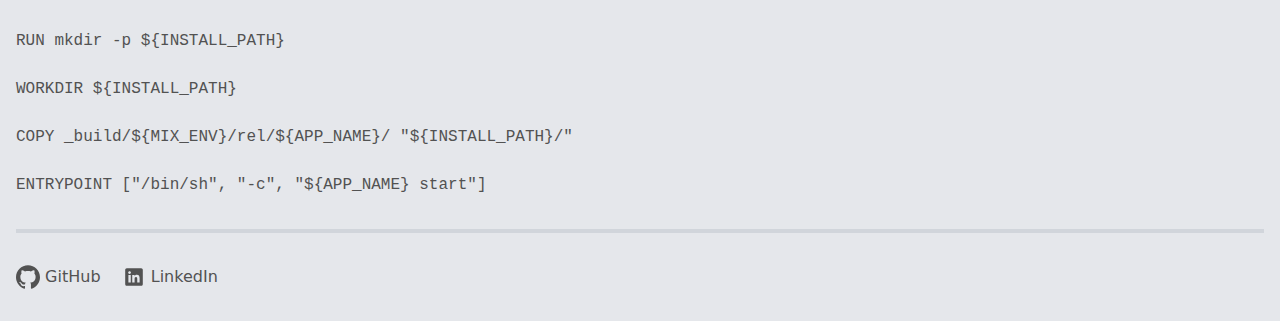
<file: 2019/04/27/modern-elixir-pipeline-for-gitlab.html>
<!DOCTYPE html><html><head><title>Still</title><meta charset="UTF-8"><meta content="width=device-width, initial-scale=1.0" name="viewport"><link rel="stylesheet" media=all href="/styles-oN9kDQa1APEtXLIY5Xg6NQ==.css" />
</head><body class="dark:bg-gray-900 dark:text-neutral-400 bg-gray-200 text-neutral-600 px-4"><main class="container mx-auto mt-16"><h1 class="mb-2"><a href="/" class="font-bold text-3xl leading-none text-gray-900 dark:text-gray-100 ">Tomasz Tomczyk</a></h1><p class="pb-8 md:w-96 border-t-8 border-gray-300 dark:border-gray-800 dark:text-gray-400 text-lg">I'm a software engineer and technical lead based in the UK, using mainly Elixir for my work.</p><h1 class="font-bold text-2xl leading-none text-gray-900 dark:text-gray-100 mb-2">A modern Elixir pipeline for GitLab</h1><main class="lg:w-2/3"><p>I struggled finding an up to date guide or a template to GitLab pipelines for Elixir. I spent a lot of time tweaking my own and thought it might be useful to share.</p>

<p><img src="/assets/images/posts/gitlab-pipeline-25224860-2296w.png" srcset="/assets/images/posts/gitlab-pipeline-25224860-574w.png 574w, /assets/images/posts/gitlab-pipeline-25224860-1148w.png 1148w, /assets/images/posts/gitlab-pipeline-25224860-1722w.png 1722w, /assets/images/posts/gitlab-pipeline-25224860-2296w.png 2296w"/></p>

<p>First, let&#39;s take a look at the whole finished file and I&#39;ll explain my reasoning step by step below.</p>

<pre><code class="language-yaml">image: elixir:1.10.2-alpine

stages:
  - build
  - test
  - release
  - docker
  - deploy

.setup: &amp;setup
  - apk add --no-cache git openssl
  - mix local.hex --force
  - mix local.rebar --force

compile:
  stage: build
  before_script: *setup
  variables:
    MIX_ENV: &quot;test&quot;
  script:
    - mix deps.get
    - mix do clean --only=test, format --check-formatted, compile --warnings-as-errors
  artifacts:
    paths:
      - _build
      - deps
    untracked: true
  cache:
    untracked: true
    key:
      files:
        - mix.lock
    paths:
      - deps
      - _build

test:
  stage: test
  before_script: *setup
  services:
    - postgres:latest
  variables:
    POSTGRES_DB: test
    POSTGRES_HOST: postgres
    POSTGRES_USER: postgres
    POSTGRES_PASSWORD: &quot;postgres&quot;
    MIX_ENV: &quot;test&quot;
  script:
    - mix ecto.create
    - mix ecto.migrate
    - mix test

credo:
  stage: test
  before_script: *setup
  variables:
    MIX_ENV: &quot;test&quot;
  script:
    - mix credo

seeds:
  stage: test
  before_script: *setup
  services:
    - postgres:latest
  variables:
    POSTGRES_DB: test
    POSTGRES_HOST: postgres
    POSTGRES_USER: postgres
    POSTGRES_PASSWORD: &quot;postgres&quot;
    MIX_ENV: &quot;test&quot;
  script:
    - mix ecto.reset

release:
  stage: release
  before_script: *setup
  variables:
    MIX_ENV: &quot;prod&quot;
  script:
    - mix release
  artifacts:
    paths:
      - _build
    untracked: true

docker:
  stage: docker
  image: docker:19.03-git
  dependencies:
    - release
  services:
    - docker:19.03-dind
  script:
    - docker login -u $CI_REGISTRY_USER -p $CI_REGISTRY_PASSWORD $CI_REGISTRY
    - docker build -t &quot;project_name:${CI_COMMIT_SHORT_SHA}&quot; .
    - docker push &quot;${CI_REGISTRY_IMAGE}:${CI_COMMIT_SHORT_SHA}&quot;

.deploy:
  stage: deploy
  script:
    # Deployment specific steps

deploy:staging:
  extends: .deploy
  environment: staging
  when: manual
  variables: ...

deploy:production:
  extends: .deploy
  environment: production
  when: manual
  variables: ...
  only:
    - develop
</code></pre>

<h2>Step by step</h2>

<pre><code class="language-yaml">image: elixir:1.10.2-alpine
</code></pre>

<p>I would recommend pinning a specific version of your dependencies. I prefer Alpine distributions due to their lightweight nature. It&#39;s important to make sure the operating system matches the one where your application will run (for me, that&#39;s later specified in the Dockerfile).</p>

<pre><code class="language-yaml">stages:
  - build
  - test
  - release
  - docker
  - deploy
</code></pre>

<p>We override the default stages - it also serves nicely as a table of contents.</p>

<pre><code class="language-yaml">.setup: &amp;setup
  - apk add --no-cache git openssl
  - mix local.hex --force
  - mix local.rebar --force
</code></pre>

<p>This is GitLab&#39;s syntax for what they call <a href="https://docs.gitlab.com/ee/ci/yaml/#anchors">anchors</a>. It allows us to specify a script that can be reused throughout the file.</p>

<p>Alpine images are great, but per the design they&#39;re pretty minimalistic - hence the added package that was needed to get through some of my builds. Try to keep the list minimal and only add what you need. Likewise, we need to add Hex and Rebar to be able to install our Elixir dependencies.</p>

<p>This is the only common addition between the various steps of the build. Ideally, I would suggest expanding on the official Elixir Alpine image and pre-building it, to speed up your pipelines.</p>

<pre><code class="language-yaml">compile:
  stage: build
  before_script:
    *setup
</code></pre>

<p>Here&#39;s how we use the previously defined setup stage. You&#39;ll see this repeated a few times.</p>

<pre><code class="language-yaml">variables:
  MIX_ENV: &quot;test&quot;
script:
  - mix deps.get
  - mix do clean --only=test, format --check-formatted, compile --warnings-as-errors
</code></pre>

<p>Here&#39;s where we fetch the depndencies and a check that the code has been formatted before compiling it. The main reason for the <code>MIX_ENV</code> setting there is so that the work here can be reused in the subsequent steps - where we run our tests. During the release step, we&#39;ll build a binary for production environment using releases.</p>

<pre><code class="language-yaml">artifacts:
  paths:
    - _build
    - deps
  untracked: true
</code></pre>

<p>Artifacts allow you to keep files in between pipeline stages - read more about <a href="https://docs.gitlab.com/ee/ci/yaml/#dependencies">dependencies on GitLab</a>. It&#39;s important to specify that we&#39;re interested in keeping the <code>untracked</code> files, as otherwise GitLab will follow your <code>.gitignore</code> file and you likely have all of those paths ignored. These will be used to speed up the next steps of the pipeline.</p>

<pre><code class="language-yaml">cache:
  untracked: true
  key:
    files:
      - mix.lock
  paths:
    - deps
    - _build
</code></pre>

<p>In addition to artifacts, we specify a cache here for the same paths. Cache is kept between entire pipeline executions - it helps to speed it up again. The <code>files</code> key allows you to specify a file to be used as a key for the cache. Any time we update any of our packages, cache will be rebuilt. See more about <a href="https://docs.gitlab.com/ee/ci/yaml/#cachekeyfiles"><code>cache:key:files</code> on GitLab</a>.</p>

<pre><code class="language-yaml">test:
  stage: test
  before_script:
    *setup
  services:
    - postgres:latest
  variables:
    POSTGRES_DB: test
    POSTGRES_HOST: postgres
    POSTGRES_USER: postgres
    POSTGRES_PASSWORD: &quot;postgres&quot;
    MIX_ENV: &quot;test&quot;
  script:
    - mix ecto.create
    - mix ecto.migrate
    - mix test
</code></pre>

<p>The only new thing here is that we can set up a PostgreSQL database through the use of <code>services</code> key. This will give us a database to work with for the purpose of the tests. See more about <a href="https://docs.gitlab.com/ee/ci/docker/using_docker_images.html#what-is-a-service">services on GitLab</a>.</p>

<pre><code class="language-yaml">credo:
  stage: test
  before_script:
    *setup
  variables:
    MIX_ENV: &quot;test&quot;
  script:
    - mix credo
</code></pre>

<p><a href="https://github.com/rrrene/credo">Credo</a> is a static code analysis tool. This will help you catch a number of issues and helps achieve more consistent code.</p>

<p>The only reason to use <code>MIX_ENV=test</code> here is to avoid having to do recompilation, as that&#39;s how we&#39;ve compiled earlier for the purpose of tests. I don&#39;t believe this impacts much for Credo itself and the things it finds.</p>

<pre><code class="language-yaml">seeds:
  stage: test
  before_script:
    *setup
  services:
    - postgres:latest
  variables:
    POSTGRES_DB: test
    POSTGRES_HOST: postgres
    POSTGRES_USER: postgres
    POSTGRES_PASSWORD: &quot;postgres&quot;
    MIX_ENV: &quot;test&quot;
  script:
    - mix ecto.create
    - mix ecto.migrate
    - mix run priv/repo/seeds.exs
</code></pre>

<p>Once again we use the <code>postgres</code> service to have a database run through our seeds.</p>

<p>The <code>credo</code>, <code>seeds</code> and <code>test</code> jobs in the pipeline run in parallel thanks to the <code>stage: test</code> key.</p>

<pre><code class="language-yaml">release:
  stage: release
  before_script:
    *setup
  variables:
    MIX_ENV: &quot;prod&quot;
  script:
    - mix release
  artifacts:
    paths:
      - _build
    untracked: true
</code></pre>

<p>This is where we make use of Elixir releases to get a binary out. At this point it&#39;s important we use production environment. We keep the <code>_build</code> directory as an artifact for the next step.</p>

<pre><code class="language-yaml">docker:
  stage: docker
  image: docker:19.03-git
</code></pre>

<p>We switch from using an Elixir Docker image to a Docker with git image. This is because we&#39;ve now got everything we needed from Elixir, we have the final binary in place.</p>

<pre><code class="language-yaml">dependencies:
  - release
</code></pre>

<p>If we didn&#39;t specify that we specifically depend on the <code>release</code> stage, all previous artifacts would be downloaded - this is a minor improvement.</p>

<pre><code class="language-yaml">services:
  - docker:19.03-dind
script:
  - docker login -u $CI_REGISTRY_USER -p $CI_REGISTRY_PASSWORD $CI_REGISTRY
  - docker build --build-arg APP_NAME=${APP_NAME} -t &quot;$(APP_NAME):${CI_COMMIT_SHORT_SHA}&quot; .
  - docker push &quot;${CI_REGISTRY_IMAGE}:${CI_COMMIT_SHORT_SHA}&quot;
</code></pre>

<p>In general, your Docker / deployment steps will be quite custom to your project &amp; company. I&#39;d suggest keeping it simple - you can use the GitLab registry to store the images. <code>APP_NAME</code> is something you can specify in your pipeline environment variables, so that it&#39;s easier to reuse the whole pipeline file between projects and make changes.</p>

<p>You can use the <code>CI_COMMIT_SHORT_SHA</code> variable to tag your images easily.</p>

<h2>Deployment</h2>

<p>I did not include much details in the deployment steps as it largely depends on how you operate. General advice that might be useful:</p>

<pre><code class="language-yaml">.deploy:
  stage: deploy
  script:
    # Deployment specific steps
</code></pre>

<p>I would suggest trying to keep staging &amp; production deployment steps as similar as you can - having a reusable anchor helps</p>

<pre><code class="language-yaml">environment: staging
</code></pre>

<p>Specifying <code>environment</code> key here allows your pipeline to pull environment specific values from your repo&#39;s configuration - see more about <a href="https://docs.gitlab.com/ee/ci/variables/">variables on GitLab</a>.</p>

<pre><code>  when: manual
</code></pre>

<p>Thanks to this you can use GitLab Pipeline UI as your deployment tool.</p>

<pre><code class="language-yaml">only:
  - develop
</code></pre>

<p>Finally, consider only allowing production deployments from your <code>develop</code> or <code>master</code> branch.</p>

<h2>Dockerfile</h2>

<p>Given you have a binary made in the release step, your <code>Dockerfile</code> can be as simple as the following:</p>

<pre><code class="language-docker">FROM alpine:3.11

ARG APP_NAME

ENV REPLACE_OS_VARS=true
ENV APP_NAME=${APP_NAME}
ENV MIX_ENV=prod
ENV INSTALL_PATH=/app

RUN mkdir -p ${INSTALL_PATH}

WORKDIR ${INSTALL_PATH}

COPY _build/${MIX_ENV}/rel/${APP_NAME}/ &quot;${INSTALL_PATH}/&quot;

ENTRYPOINT [&quot;/bin/sh&quot;, &quot;-c&quot;, &quot;${APP_NAME} start&quot;]
</code></pre>
</main><footer class="border-t-4 border-gray-300 dark:border-gray-800 dark:text-gray-400 my-8 pt-8">
  <nav>
    <ul>
      <li class="inline"><a href="https://github.com/tomasz-tomczyk" class="hover:text-gray-900 dark:hover:text-gray-200" target="_blank">

      <svg class="inline h-6 w-6 fill-current" role="img" viewBox="0 0 24 24" xmlns="http://www.w3.org/2000/svg"><title>GitHub</title><path d="M12 .297c-6.63 0-12 5.373-12 12 0 5.303 3.438 9.8 8.205 11.385.6.113.82-.258.82-.577 0-.285-.01-1.04-.015-2.04-3.338.724-4.042-1.61-4.042-1.61C4.422 18.07 3.633 17.7 3.633 17.7c-1.087-.744.084-.729.084-.729 1.205.084 1.838 1.236 1.838 1.236 1.07 1.835 2.809 1.305 3.495.998.108-.776.417-1.305.76-1.605-2.665-.3-5.466-1.332-5.466-5.93 0-1.31.465-2.38 1.235-3.22-.135-.303-.54-1.523.105-3.176 0 0 1.005-.322 3.3 1.23.96-.267 1.98-.399 3-.405 1.02.006 2.04.138 3 .405 2.28-1.552 3.285-1.23 3.285-1.23.645 1.653.24 2.873.12 3.176.765.84 1.23 1.91 1.23 3.22 0 4.61-2.805 5.625-5.475 5.92.42.36.81 1.096.81 2.22 0 1.606-.015 2.896-.015 3.286 0 .315.21.69.825.57C20.565 22.092 24 17.592 24 12.297c0-6.627-5.373-12-12-12"/></svg>

      GitHub</a></li>
      <li class="ml-4 inline"><a href="https://www.linkedin.com/in/tomczyktomasz/" class="hover:text-blue-600 dark:hover:text-blue-400"  target="_blank">
      <svg fill="#000000" xmlns="http://www.w3.org/2000/svg"  viewBox="0 0 30 30" class="inline h-6 w-6 fill-current">    <path d="M24,4H6C4.895,4,4,4.895,4,6v18c0,1.105,0.895,2,2,2h18c1.105,0,2-0.895,2-2V6C26,4.895,25.105,4,24,4z M10.954,22h-2.95 v-9.492h2.95V22z M9.449,11.151c-0.951,0-1.72-0.771-1.72-1.72c0-0.949,0.77-1.719,1.72-1.719c0.948,0,1.719,0.771,1.719,1.719 C11.168,10.38,10.397,11.151,9.449,11.151z M22.004,22h-2.948v-4.616c0-1.101-0.02-2.517-1.533-2.517 c-1.535,0-1.771,1.199-1.771,2.437V22h-2.948v-9.492h2.83v1.297h0.04c0.394-0.746,1.356-1.533,2.791-1.533 c2.987,0,3.539,1.966,3.539,4.522V22z"/></svg>
      LinkedIn</a></li>
    </ul>
  </nav>
</footer></main></body></html>
</file>
<file: styles-oN9kDQa1APEtXLIY5Xg6NQ==.css>
/*! tailwindcss v3.0.23 | MIT License | https://tailwindcss.com*//*1. Prevent padding and border from affecting element width. (https://github.com/mozdevs/cssremedy/issues/4)2. Allow adding a border to an element by just adding a border-width. (https://github.com/tailwindcss/tailwindcss/pull/116)*/*,::before,::after {box-sizing: border-box;/* 1 */border-width: 0;/* 2 */border-style: solid;/* 2 */border-color: #e5e7eb;/* 2 */}::before,::after {--tw-content: '';}/*1. Use a consistent sensible line-height in all browsers.2. Prevent adjustments of font size after orientation changes in iOS.3. Use a more readable tab size.4. Use the user's configured `sans` font-family by default.*/html {line-height: 1.5;/* 1 */-webkit-text-size-adjust: 100%;/* 2 */-moz-tab-size: 4;/* 3 */-o-tab-size: 4;tab-size: 4;/* 3 */font-family: ui-sans-serif, system-ui, -apple-system, BlinkMacSystemFont, "Segoe UI", Roboto, "Helvetica Neue", Arial, "Noto Sans", sans-serif, "Apple Color Emoji", "Segoe UI Emoji", "Segoe UI Symbol", "Noto Color Emoji";/* 4 */}/*1. Remove the margin in all browsers.2. Inherit line-height from `html` so users can set them as a class directly on the `html` element.*/body {margin: 0;/* 1 */line-height: inherit;/* 2 */}/*1. Add the correct height in Firefox.2. Correct the inheritance of border color in Firefox. (https://bugzilla.mozilla.org/show_bug.cgi?id=190655)3. Ensure horizontal rules are visible by default.*/hr {height: 0;/* 1 */color: inherit;/* 2 */border-top-width: 1px;/* 3 */}/*Add the correct text decoration in Chrome, Edge, and Safari.*/abbr:where([title]) {-webkit-text-decoration: underline dotted;text-decoration: underline dotted;}/*Remove the default font size and weight for headings.*/h1,h2,h3,h4,h5,h6 {font-size: inherit;font-weight: inherit;}/*Reset links to optimize for opt-in styling instead of opt-out.*/a {color: inherit;text-decoration: inherit;}/*Add the correct font weight in Edge and Safari.*/b,strong {font-weight: bolder;}/*1. Use the user's configured `mono` font family by default.2. Correct the odd `em` font sizing in all browsers.*/code,kbd,samp,pre {font-family: ui-monospace, SFMono-Regular, Menlo, Monaco, Consolas, "Liberation Mono", "Courier New", monospace;/* 1 */font-size: 1em;/* 2 */}/*Add the correct font size in all browsers.*/small {font-size: 80%;}/*Prevent `sub` and `sup` elements from affecting the line height in all browsers.*/sub,sup {font-size: 75%;line-height: 0;position: relative;vertical-align: baseline;}sub {bottom: -0.25em;}sup {top: -0.5em;}/*1. Remove text indentation from table contents in Chrome and Safari. (https://bugs.chromium.org/p/chromium/issues/detail?id=999088, https://bugs.webkit.org/show_bug.cgi?id=201297)2. Correct table border color inheritance in all Chrome and Safari. (https://bugs.chromium.org/p/chromium/issues/detail?id=935729, https://bugs.webkit.org/show_bug.cgi?id=195016)3. Remove gaps between table borders by default.*/table {text-indent: 0;/* 1 */border-color: inherit;/* 2 */border-collapse: collapse;/* 3 */}/*1. Change the font styles in all browsers.2. Remove the margin in Firefox and Safari.3. Remove default padding in all browsers.*/button,input,optgroup,select,textarea {font-family: inherit;/* 1 */font-size: 100%;/* 1 */line-height: inherit;/* 1 */color: inherit;/* 1 */margin: 0;/* 2 */padding: 0;/* 3 */}/*Remove the inheritance of text transform in Edge and Firefox.*/button,select {text-transform: none;}/*1. Correct the inability to style clickable types in iOS and Safari.2. Remove default button styles.*/button,[type='button'],[type='reset'],[type='submit'] {-webkit-appearance: button;/* 1 */background-color: transparent;/* 2 */background-image: none;/* 2 */}/*Use the modern Firefox focus style for all focusable elements.*/:-moz-focusring {outline: auto;}/*Remove the additional `:invalid` styles in Firefox. (https://github.com/mozilla/gecko-dev/blob/2f9eacd9d3d995c937b4251a5557d95d494c9be1/layout/style/res/forms.css#L728-L737)*/:-moz-ui-invalid {box-shadow: none;}/*Add the correct vertical alignment in Chrome and Firefox.*/progress {vertical-align: baseline;}/*Correct the cursor style of increment and decrement buttons in Safari.*/::-webkit-inner-spin-button,::-webkit-outer-spin-button {height: auto;}/*1. Correct the odd appearance in Chrome and Safari.2. Correct the outline style in Safari.*/[type='search'] {-webkit-appearance: textfield;/* 1 */outline-offset: -2px;/* 2 */}/*Remove the inner padding in Chrome and Safari on macOS.*/::-webkit-search-decoration {-webkit-appearance: none;}/*1. Correct the inability to style clickable types in iOS and Safari.2. Change font properties to `inherit` in Safari.*/::-webkit-file-upload-button {-webkit-appearance: button;/* 1 */font: inherit;/* 2 */}/*Add the correct display in Chrome and Safari.*/summary {display: list-item;}/*Removes the default spacing and border for appropriate elements.*/blockquote,dl,dd,h1,h2,h3,h4,h5,h6,hr,figure,p,pre {margin: 0;}fieldset {margin: 0;padding: 0;}legend {padding: 0;}ol,ul,menu {list-style: none;margin: 0;padding: 0;}/*Prevent resizing textareas horizontally by default.*/textarea {resize: vertical;}/*1. Reset the default placeholder opacity in Firefox. (https://github.com/tailwindlabs/tailwindcss/issues/3300)2. Set the default placeholder color to the user's configured gray 400 color.*/input::-moz-placeholder, textarea::-moz-placeholder {opacity: 1;/* 1 */color: #9ca3af;/* 2 */}input:-ms-input-placeholder, textarea:-ms-input-placeholder {opacity: 1;/* 1 */color: #9ca3af;/* 2 */}input::placeholder,textarea::placeholder {opacity: 1;/* 1 */color: #9ca3af;/* 2 */}/*Set the default cursor for buttons.*/button,[role="button"] {cursor: pointer;}/*Make sure disabled buttons don't get the pointer cursor.*/:disabled {cursor: default;}/*1. Make replaced elements `display: block` by default. (https://github.com/mozdevs/cssremedy/issues/14)2. Add `vertical-align: middle` to align replaced elements more sensibly by default. (https://github.com/jensimmons/cssremedy/issues/14#issuecomment-634934210)This can trigger a poorly considered lint error in some tools but is included by design.*/img,svg,video,canvas,audio,iframe,embed,object {display: block;/* 1 */vertical-align: middle;/* 2 */}/*Constrain images and videos to the parent width and preserve their intrinsic aspect ratio. (https://github.com/mozdevs/cssremedy/issues/14)*/img,video {max-width: 100%;height: auto;}/*Ensure the default browser behavior of the `hidden` attribute.*/[hidden] {display: none;}*, ::before, ::after {--tw-translate-x: 0;--tw-translate-y: 0;--tw-rotate: 0;--tw-skew-x: 0;--tw-skew-y: 0;--tw-scale-x: 1;--tw-scale-y: 1;--tw-pan-x:  ;--tw-pan-y:  ;--tw-pinch-zoom:  ;--tw-scroll-snap-strictness: proximity;--tw-ordinal:  ;--tw-slashed-zero:  ;--tw-numeric-figure:  ;--tw-numeric-spacing:  ;--tw-numeric-fraction:  ;--tw-ring-inset:  ;--tw-ring-offset-width: 0px;--tw-ring-offset-color: #fff;--tw-ring-color: rgb(59 130 246 / 0.5);--tw-ring-offset-shadow: 0 0 #0000;--tw-ring-shadow: 0 0 #0000;--tw-shadow: 0 0 #0000;--tw-shadow-colored: 0 0 #0000;--tw-blur:  ;--tw-brightness:  ;--tw-contrast:  ;--tw-grayscale:  ;--tw-hue-rotate:  ;--tw-invert:  ;--tw-saturate:  ;--tw-sepia:  ;--tw-drop-shadow:  ;--tw-backdrop-blur:  ;--tw-backdrop-brightness:  ;--tw-backdrop-contrast:  ;--tw-backdrop-grayscale:  ;--tw-backdrop-hue-rotate:  ;--tw-backdrop-invert:  ;--tw-backdrop-opacity:  ;--tw-backdrop-saturate:  ;--tw-backdrop-sepia:  ;}.container {width: 100%;}@media (min-width: 640px) {.container {max-width: 640px;}}@media (min-width: 768px) {.container {max-width: 768px;}}@media (min-width: 1024px) {.container {max-width: 1024px;}}@media (min-width: 1280px) {.container {max-width: 1280px;}}@media (min-width: 1536px) {.container {max-width: 1536px;}}.mx-auto {margin-left: auto;margin-right: auto;}.my-8 {margin-top: 2rem;margin-bottom: 2rem;}.mt-16 {margin-top: 4rem;}.mb-2 {margin-bottom: 0.5rem;}.ml-4 {margin-left: 1rem;}.mt-2 {margin-top: 0.5rem;}.mb-4 {margin-bottom: 1rem;}.inline {display: inline;}.h-6 {height: 1.5rem;}.w-6 {width: 1.5rem;}.border-t-8 {border-top-width: 8px;}.border-t-4 {border-top-width: 4px;}.border-b-2 {border-bottom-width: 2px;}.border-gray-300 {--tw-border-opacity: 1;border-color: rgb(209 213 219 / var(--tw-border-opacity));}.bg-gray-200 {--tw-bg-opacity: 1;background-color: rgb(229 231 235 / var(--tw-bg-opacity));}.fill-current {fill: currentColor;}.px-4 {padding-left: 1rem;padding-right: 1rem;}.pb-8 {padding-bottom: 2rem;}.pt-8 {padding-top: 2rem;}.pb-2 {padding-bottom: 0.5rem;}.pb-4 {padding-bottom: 1rem;}.text-xl {font-size: 1.25rem;line-height: 1.75rem;}.text-2xl {font-size: 1.5rem;line-height: 2rem;}.text-3xl {font-size: 1.875rem;line-height: 2.25rem;}.text-lg {font-size: 1.125rem;line-height: 1.75rem;}.font-bold {font-weight: 700;}.leading-none {line-height: 1;}.text-neutral-600 {--tw-text-opacity: 1;color: rgb(82 82 82 / var(--tw-text-opacity));}.text-gray-900 {--tw-text-opacity: 1;color: rgb(17 24 39 / var(--tw-text-opacity));}main p {margin-bottom: 1rem;line-height: 1.625;}main h2 {margin-bottom: 0.5rem;font-size: 1.125rem;line-height: 1.75rem;font-weight: 700;line-height: 1;--tw-text-opacity: 1;color: rgb(17 24 39 / var(--tw-text-opacity));}@media (prefers-color-scheme: dark) {main h2 {--tw-text-opacity: 1;color: rgb(243 244 246 / var(--tw-text-opacity));}}.hover\:text-gray-900:hover {--tw-text-opacity: 1;color: rgb(17 24 39 / var(--tw-text-opacity));}.hover\:text-blue-600:hover {--tw-text-opacity: 1;color: rgb(37 99 235 / var(--tw-text-opacity));}@media (prefers-color-scheme: dark) {.dark\:border-gray-800 {--tw-border-opacity: 1;border-color: rgb(31 41 55 / var(--tw-border-opacity));}.dark\:bg-gray-900 {--tw-bg-opacity: 1;background-color: rgb(17 24 39 / var(--tw-bg-opacity));}.dark\:text-neutral-400 {--tw-text-opacity: 1;color: rgb(163 163 163 / var(--tw-text-opacity));}.dark\:text-gray-100 {--tw-text-opacity: 1;color: rgb(243 244 246 / var(--tw-text-opacity));}.dark\:text-gray-400 {--tw-text-opacity: 1;color: rgb(156 163 175 / var(--tw-text-opacity));}.dark\:hover\:text-gray-200:hover {--tw-text-opacity: 1;color: rgb(229 231 235 / var(--tw-text-opacity));}.dark\:hover\:text-blue-400:hover {--tw-text-opacity: 1;color: rgb(96 165 250 / var(--tw-text-opacity));}}@media (min-width: 768px) {.md\:w-96 {width: 24rem;}.md\:w-2\/3 {width: 66.666667%;}.md\:w-1\/3 {width: 33.333333%;}}@media (min-width: 1024px) {.lg\:w-2\/3 {width: 66.666667%;}}
</file>
